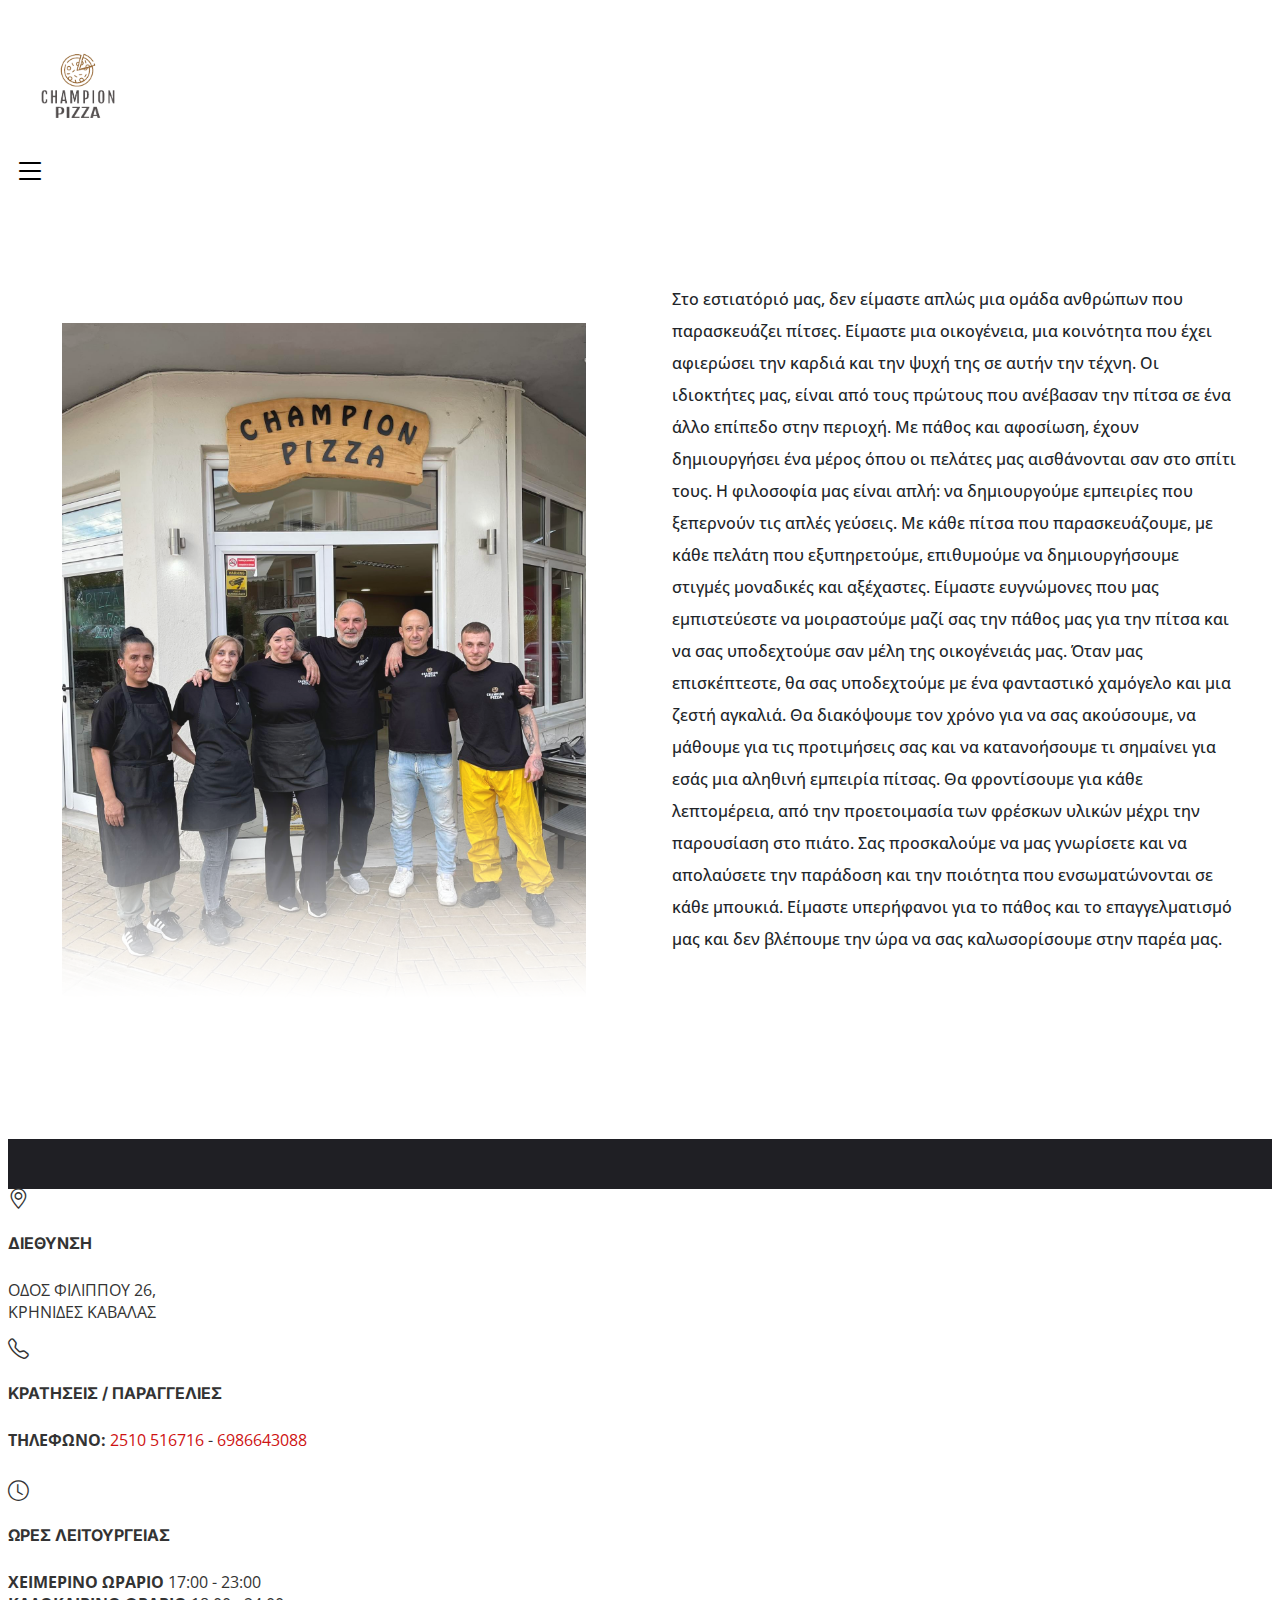
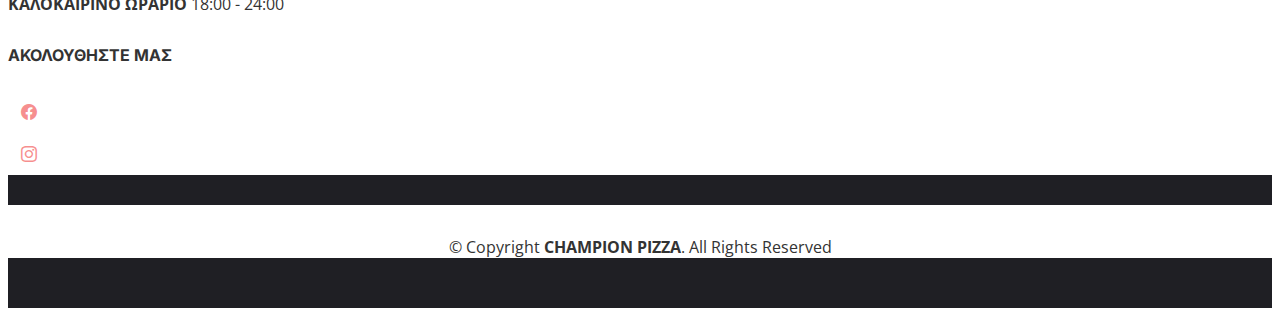
<file: about.html>
<!DOCTYPE html>
<html lang="en">

<head>
  <meta charset="utf-8">
  <meta content="width=device-width, initial-scale=1.0" name="viewport">

  <title>Champion Pizza - About</title>
  <meta content="" name="description">
  <meta content="" name="keywords">

  <!-- Favicons -->
  <link href="favicon.ico" rel="icon">
  <link href="apple-touch-icon.png" rel="apple-touch-icon">

  <!-- Google Fonts -->
   <link rel="preconnect" href="https://fonts.googleapis.com">
  <link rel="preconnect" href="https://fonts.gstatic.com" crossorigin>
  <link href="https://fonts.googleapis.com/css2?family=Open+Sans:ital,wght@0,300;0,400;0,500;0,600;0,700;1,300;1,400;1,600;1,700&family=Amatic+SC:ital,wght@0,300;0,400;0,500;0,600;0,700;1,300;1,400;1,500;1,600;1,700&family=Inter:ital,wght@0,300;0,400;0,500;0,600;0,700;1,300;1,400;1,500;1,600;1,700&display=swap" rel="stylesheet"> 
 
  <!-- Bootstrap CSS Files -->

  <link href="./assets/vendor/bootstrap-icons/bootstrap-icons.css" rel="stylesheet">
  <link href="./assets/vendor/aos/aos.css" rel="stylesheet">
  <link href="./assets/vendor/glightbox/css/glightbox.min.css" rel="stylesheet">
  <link href="./assets/vendor/swiper/swiper-bundle.min.css" rel="stylesheet">
  <link href="https://cdn.jsdelivr.net/npm/bootstrap@5.3.0-alpha3/dist/css/bootstrap.min.css" rel="stylesheet" integrity="sha384-KK94CHFLLe+nY2dmCWGMq91rCGa5gtU4mk92HdvYe+M/SXH301p5ILy+dN9+nJOZ" crossorigin="anonymous">

  <!--  Main CSS File -->
  <link href="./assets/css/main.css" rel="stylesheet">

</head>

<body>

  <!-- ======= Header ======= -->
  <header id="header" class="header fixed-top d-flex align-items-center justify-content-center">
    <div class="container d-flex align-items-center justify-content-between" id="nav-container">


<a href="./index.html" class="logo d-flex align-items-center me-auto me-lg-0">
        
  <img class="logo" src="./assets/img/championLOGO-removebg-preview.png" alt="">
</a>
     

      <nav id="navbar" class="navbar me-5">
        <ul>
          <li><a href="/index.html">ΑΡΧΙΚΗ</a></li>
          <li><a href="/menu.html">ΜΕΝΟΥ</a></li>
          <li><a href="/about.html">ΠΟΙΟΙ ΕΙΜΑΣΤΕ</a></li>
          <li><a href="/contact.html">ΕΠΙΚΟΙΝΩΝΙΑ</a></li>
        </ul>

     
       
      </nav>
      <div class="mobile-menu d-flex align-items-center" id="mobileNav" >
        
        <ul >
          <li><a href="/index.html" class="nav-link">ΑΡΧΙΚΗ</a></li>
          <li><a href="/menu.html" class="nav-link">ΜΕΝΟΥ</a></li>
          <li><a href="/about.html" class="nav-link">ΠΟΙΟΙ ΕΙΜΑΣΤΕ</a></li>
          <li><a href="/contact.html" class="nav-link">ΕΠΙΚΟΙΝΩΝΙΑ</a></li>
        </ul>
      </div>
      <button class="btn-mobile"><i class="bi bi-list"></i></button>
      

    </div>
  </header>
 <body>
  <main>
<div class="about-page-container">
  <div class="about-container">
    <div class="about-picture">   
           
      <img src="/assets/img/team.jpg" alt="team picture about the restaurant">
     
    </div>
  </div>
     
      <div class="about-content">
        <div class="about-logo">
          <img  src="./assets/img/championLOGO-removebg-preview.png" alt="">
        </div>
        
      <p>
        Στο εστιατόριό μας, δεν είμαστε απλώς μια ομάδα ανθρώπων που παρασκευάζει πίτσες. Είμαστε μια οικογένεια, μια κοινότητα που έχει αφιερώσει την καρδιά και την ψυχή της σε αυτήν την τέχνη. Οι ιδιοκτήτες μας, είναι από τους πρώτους που ανέβασαν την πίτσα σε ένα άλλο επίπεδο στην περιοχή. Με πάθος και αφοσίωση, έχουν δημιουργήσει ένα μέρος όπου οι πελάτες μας αισθάνονται σαν στο σπίτι τους.
  
        Η φιλοσοφία μας είναι απλή: να δημιουργούμε εμπειρίες που ξεπερνούν τις απλές γεύσεις. Με κάθε πίτσα που παρασκευάζουμε, με κάθε πελάτη που εξυπηρετούμε, επιθυμούμε να δημιουργήσουμε στιγμές μοναδικές και αξέχαστες. Είμαστε ευγνώμονες που μας εμπιστεύεστε να μοιραστούμε μαζί σας την πάθος μας για την πίτσα και να σας υποδεχτούμε σαν μέλη της οικογένειάς μας.
        
        Όταν μας επισκέπτεστε, θα σας υποδεχτούμε με ένα φανταστικό χαμόγελο και μια ζεστή αγκαλιά. Θα διακόψουμε τον χρόνο για να σας ακούσουμε, να μάθουμε για τις προτιμήσεις σας και να κατανοήσουμε τι σημαίνει για εσάς μια αληθινή εμπειρία πίτσας. Θα φροντίσουμε για κάθε λεπτομέρεια, από την προετοιμασία των φρέσκων υλικών μέχρι την παρουσίαση στο πιάτο.
        
        Σας προσκαλούμε να μας γνωρίσετε και να απολαύσετε την παράδοση και την ποιότητα που ενσωματώνονται σε κάθε μπουκιά. Είμαστε υπερήφανοι για το πάθος και το επαγγελματισμό μας και δεν βλέπουμε την ώρα να σας καλωσορίσουμε στην παρέα μας.
      </p>
    </div>  
  </div>
   
    
  </main>



      <!-- ====================== FOOTER ====================== -->
    <footer id="footer" class="footer">
      <div class="container pt-5">
        <div class="row d-flex justify-content-center align-items-center">
          <div
            class="col-lg-3 col-md-12 col-sm-12 d-flex justify-content-center align-items-center"
          >
            <i class="bi bi-geo-alt icon"></i>
            <div>
              <h4>ΔΙΕΘΥΝΣΗ</h4>
              <p>
                ΟΔΟΣ ΦΙΛΙΠΠΟΥ 26, <br />
                ΚΡΗΝΙΔΕΣ ΚΑΒΑΛΑΣ<br />
              </p>
            </div>
          </div>

          <div
            class="col-lg-3 col-md-12 col-sm-12 footer-links d-flex justify-content-center align-items-center pt-3"
          >
            <i class="bi bi-telephone icon"></i>
            <div>
              <h4>ΚΡΑΤΗΣΕΙΣ / ΠΑΡΑΓΓΕΛΙΕΣ</h4>
              <p>
                <strong>ΤΗΛΕΦΩΝΟ:</strong>
                <a href="tel:+302510 516716">2510 516716</a> -
                <a href="tel:+306986643088">6986643088</a><br />
                
              </p>
            </div>
          </div>

          <div
            class="col-lg-3 col-md-12 col-sm-12 footer-links d-flex justify-content-center align-items-center pt-3"
          >
            <i class="bi bi-clock icon"></i>
            <div>
              <h4>ΩΡΕΣ ΛΕΙΤΟΥΡΓΕΙΑΣ</h4>
              <p>
                <strong>ΧΕΙΜΕΡΙΝΟ ΩΡΑΡΙΟ</strong> 17:00 - 23:00<br />
                <strong>ΚΑΛΟΚΑΙΡΙΝΟ ΩΡΑΡΙΟ</strong> 18:00 - 24:00<br />
              </p>
            </div>
          </div>

          <div
            class="col-lg-3 col-md-12 col-sm-12 footer-links justify-content-center text-center pt-3"
          >
            <h4>ΑΚΟΛΟΥΘΗΣΤΕ ΜΑΣ</h4>
            <div class="social-links d-flex justify-content-center ">
              <a href="#" class="facebook"><i class="bi bi-facebook"></i></a>
              <a href="#" class="instagram"><i class="bi bi-instagram"></i></a>
            </div>
          </div>
        </div>
      </div>

      <div class="container">
        <div class="copyright">
          &copy; Copyright <strong>CHAMPION PIZZA</strong>. All Rights Reserved
        </div>
      </div>
    </footer>
    <!-- End Footer -->
    <!-- End Footer -->

    <a
      href="#"
      class="scroll-top d-flex align-items-center justify-content-center"
      ><i class="bi bi-arrow-up-short"></i
    ></a>

    <div id="preloader"></div>

    <!-- Vendor JS Files -->
    <script src="./assets/vendor/bootstrap/js/bootstrap.bundle.min.js"></script>
    <script src="./assets/vendor/aos/aos.js"></script>
    <script src="./assets/vendor/glightbox/js/glightbox.min.js"></script>
    <script src="./assets/vendor/swiper/swiper-bundle.min.js"></script>

    <!-- Script JS File -->
    <script src="./main.js"></script>
  </body>
</html>
</file>
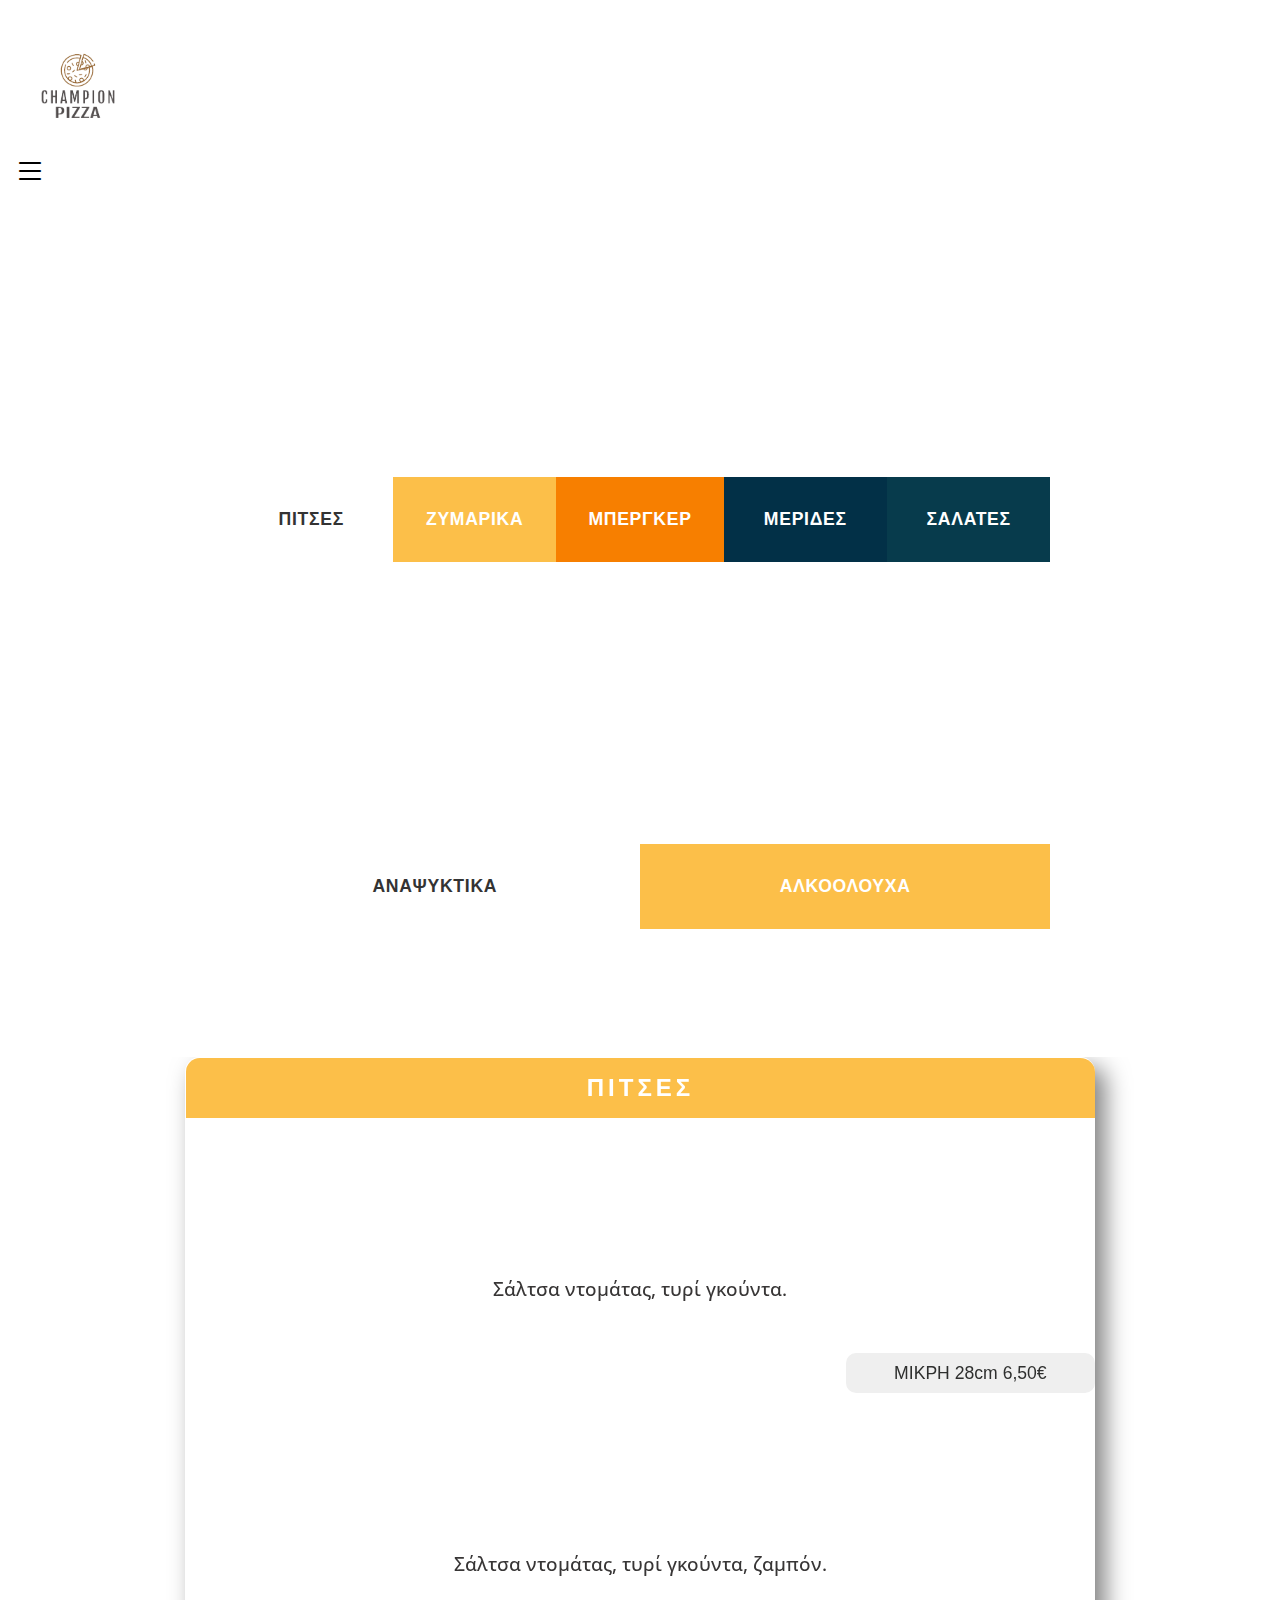
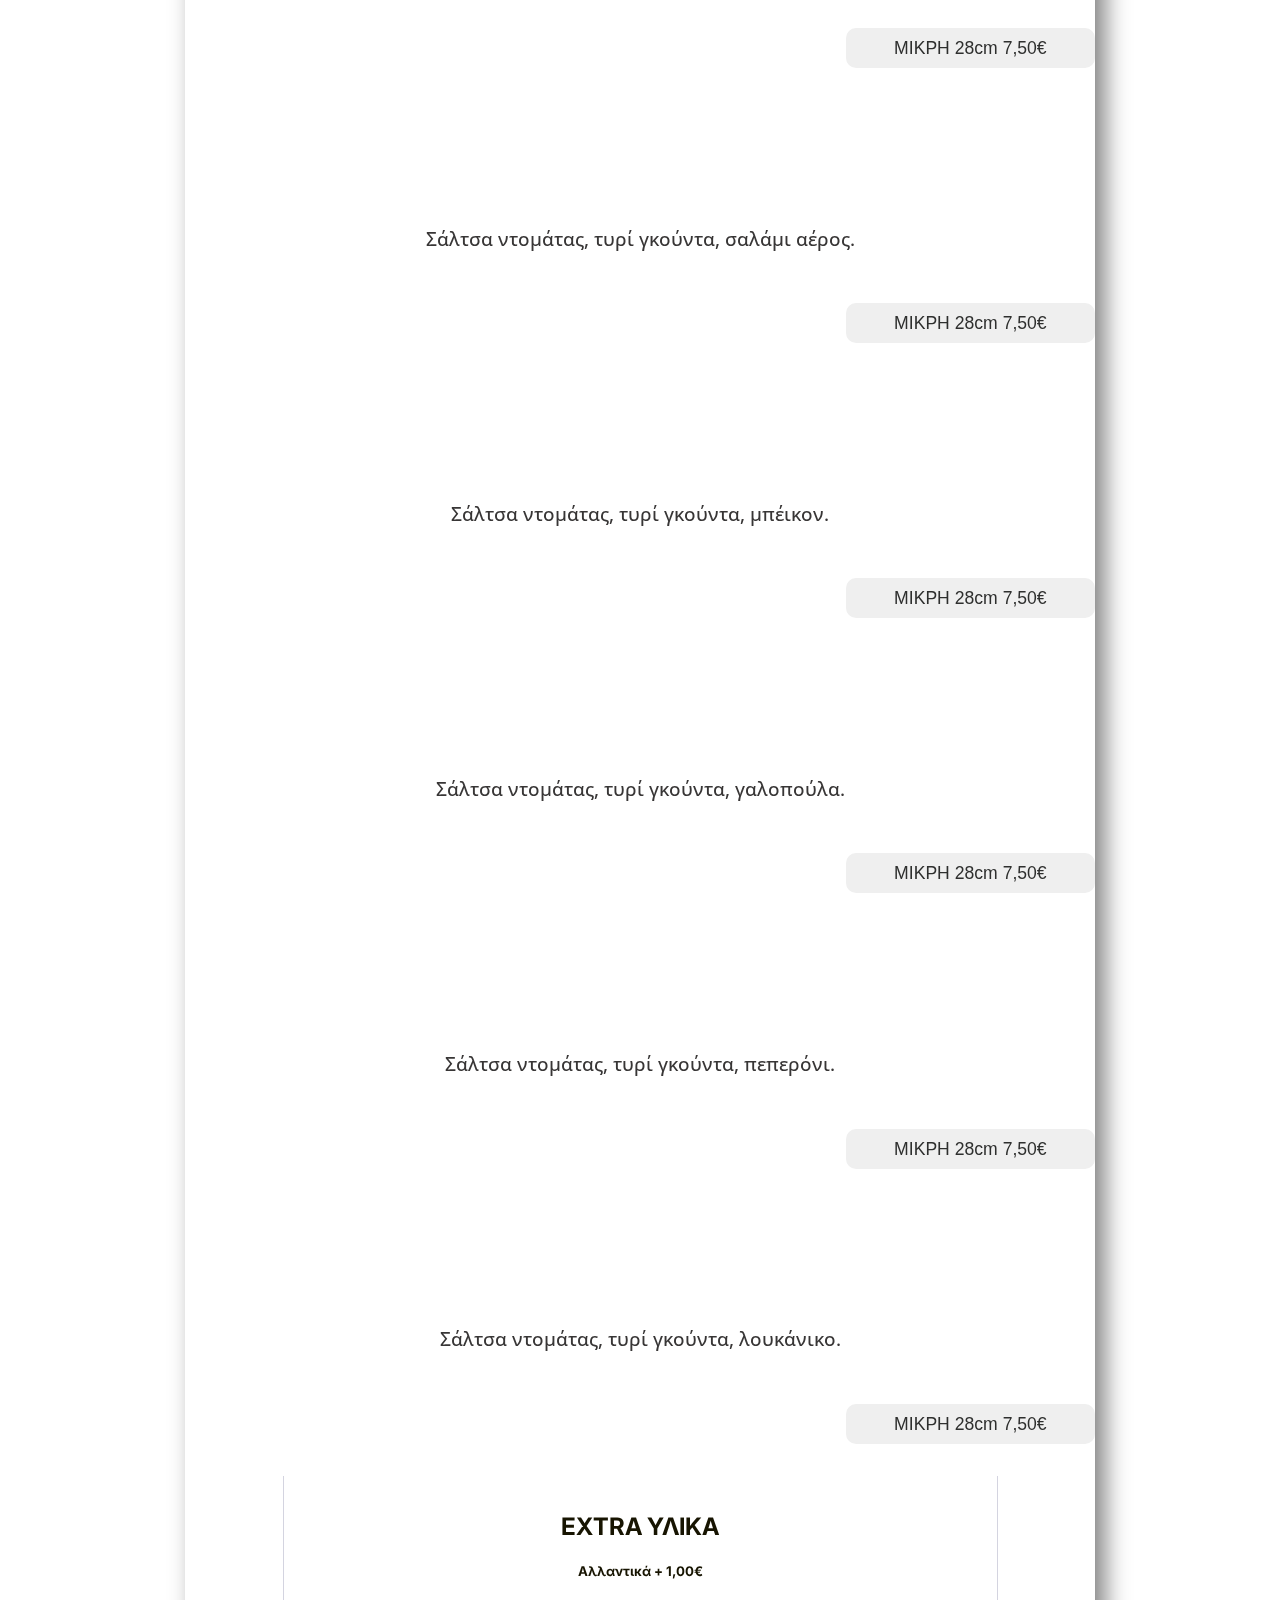
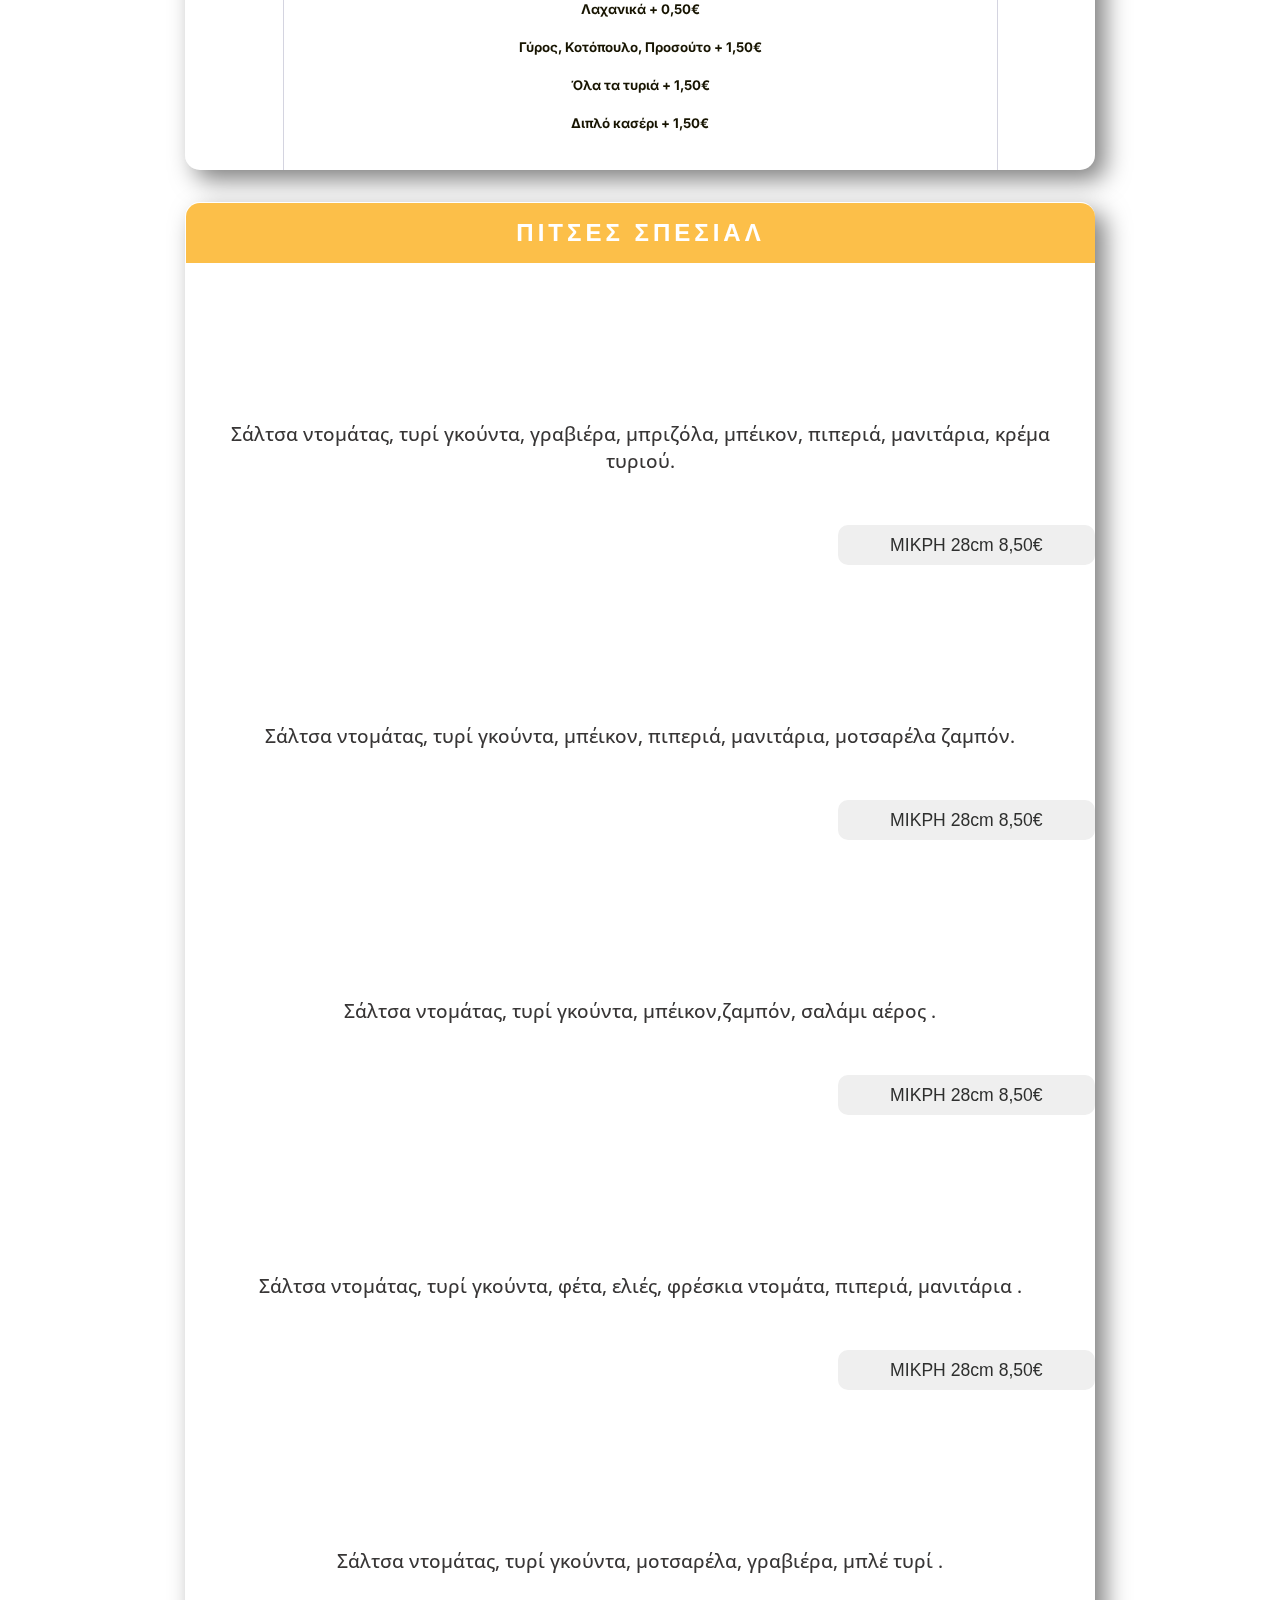
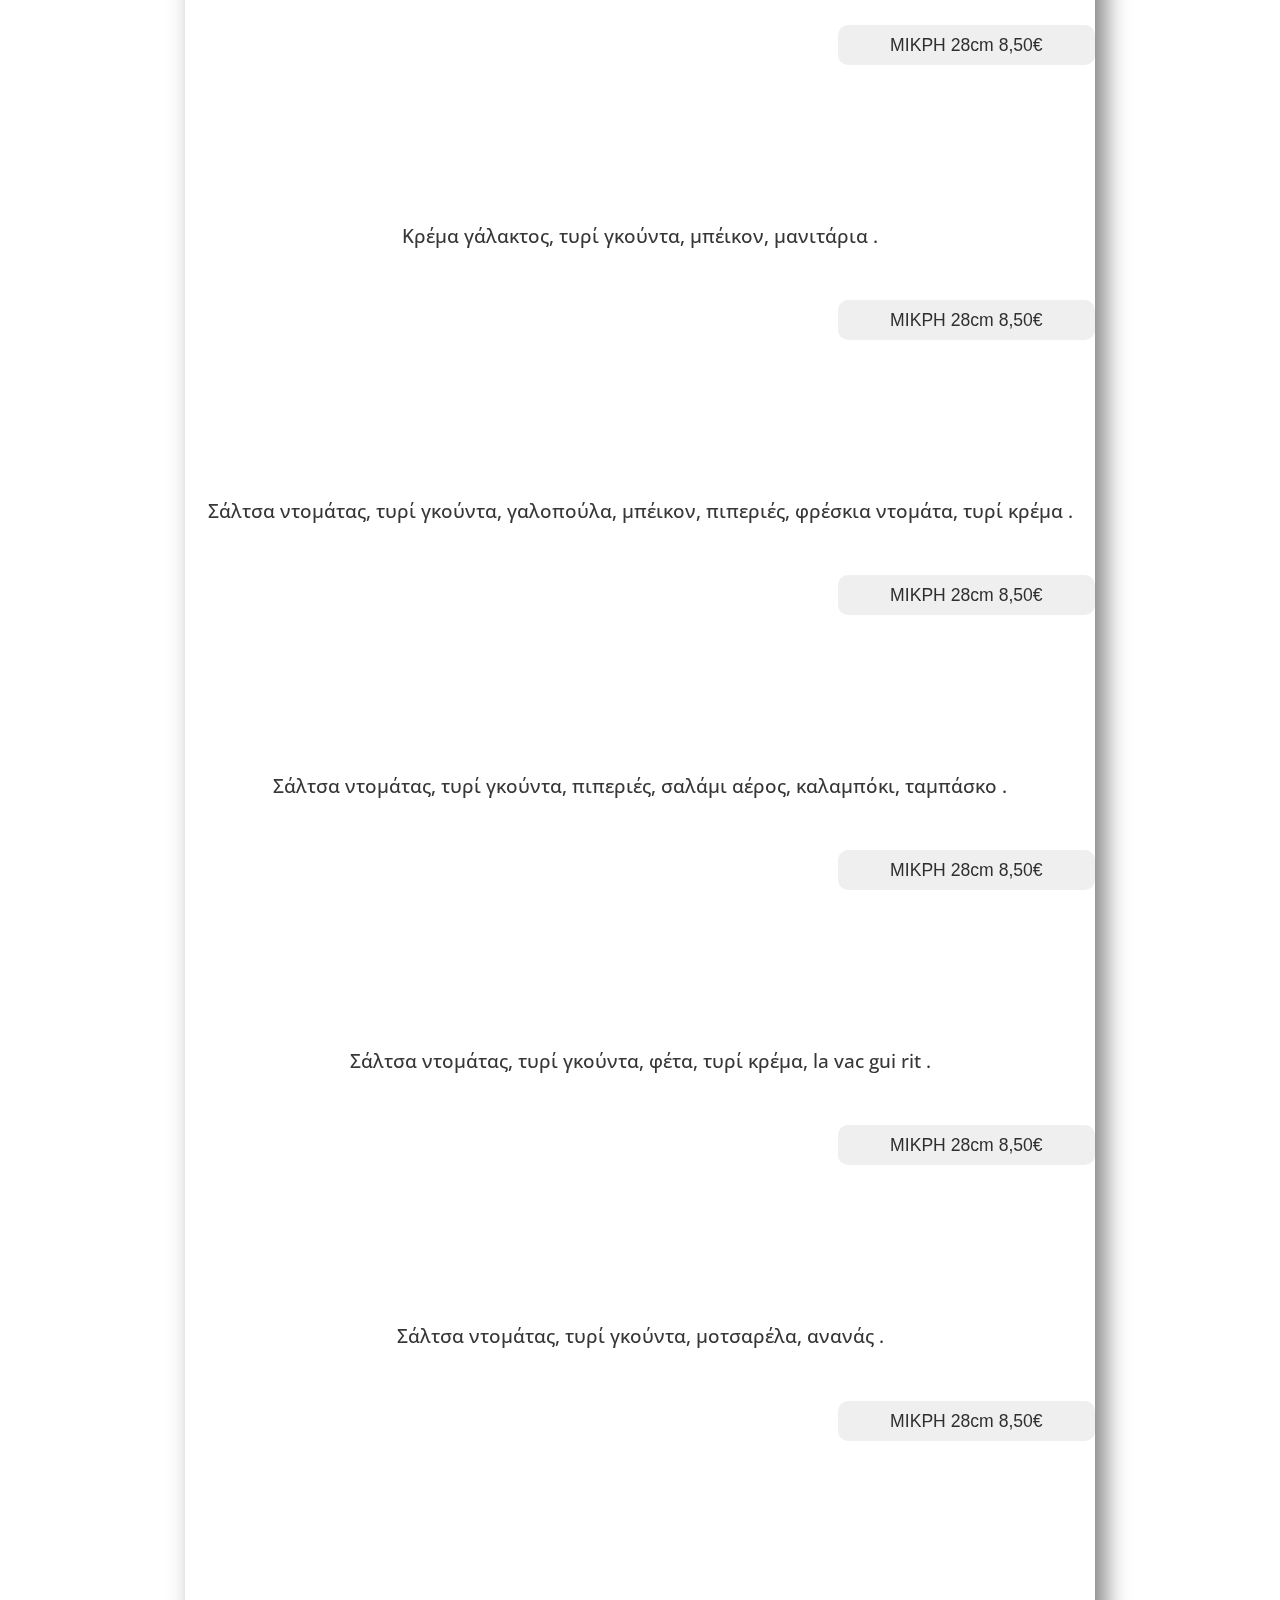
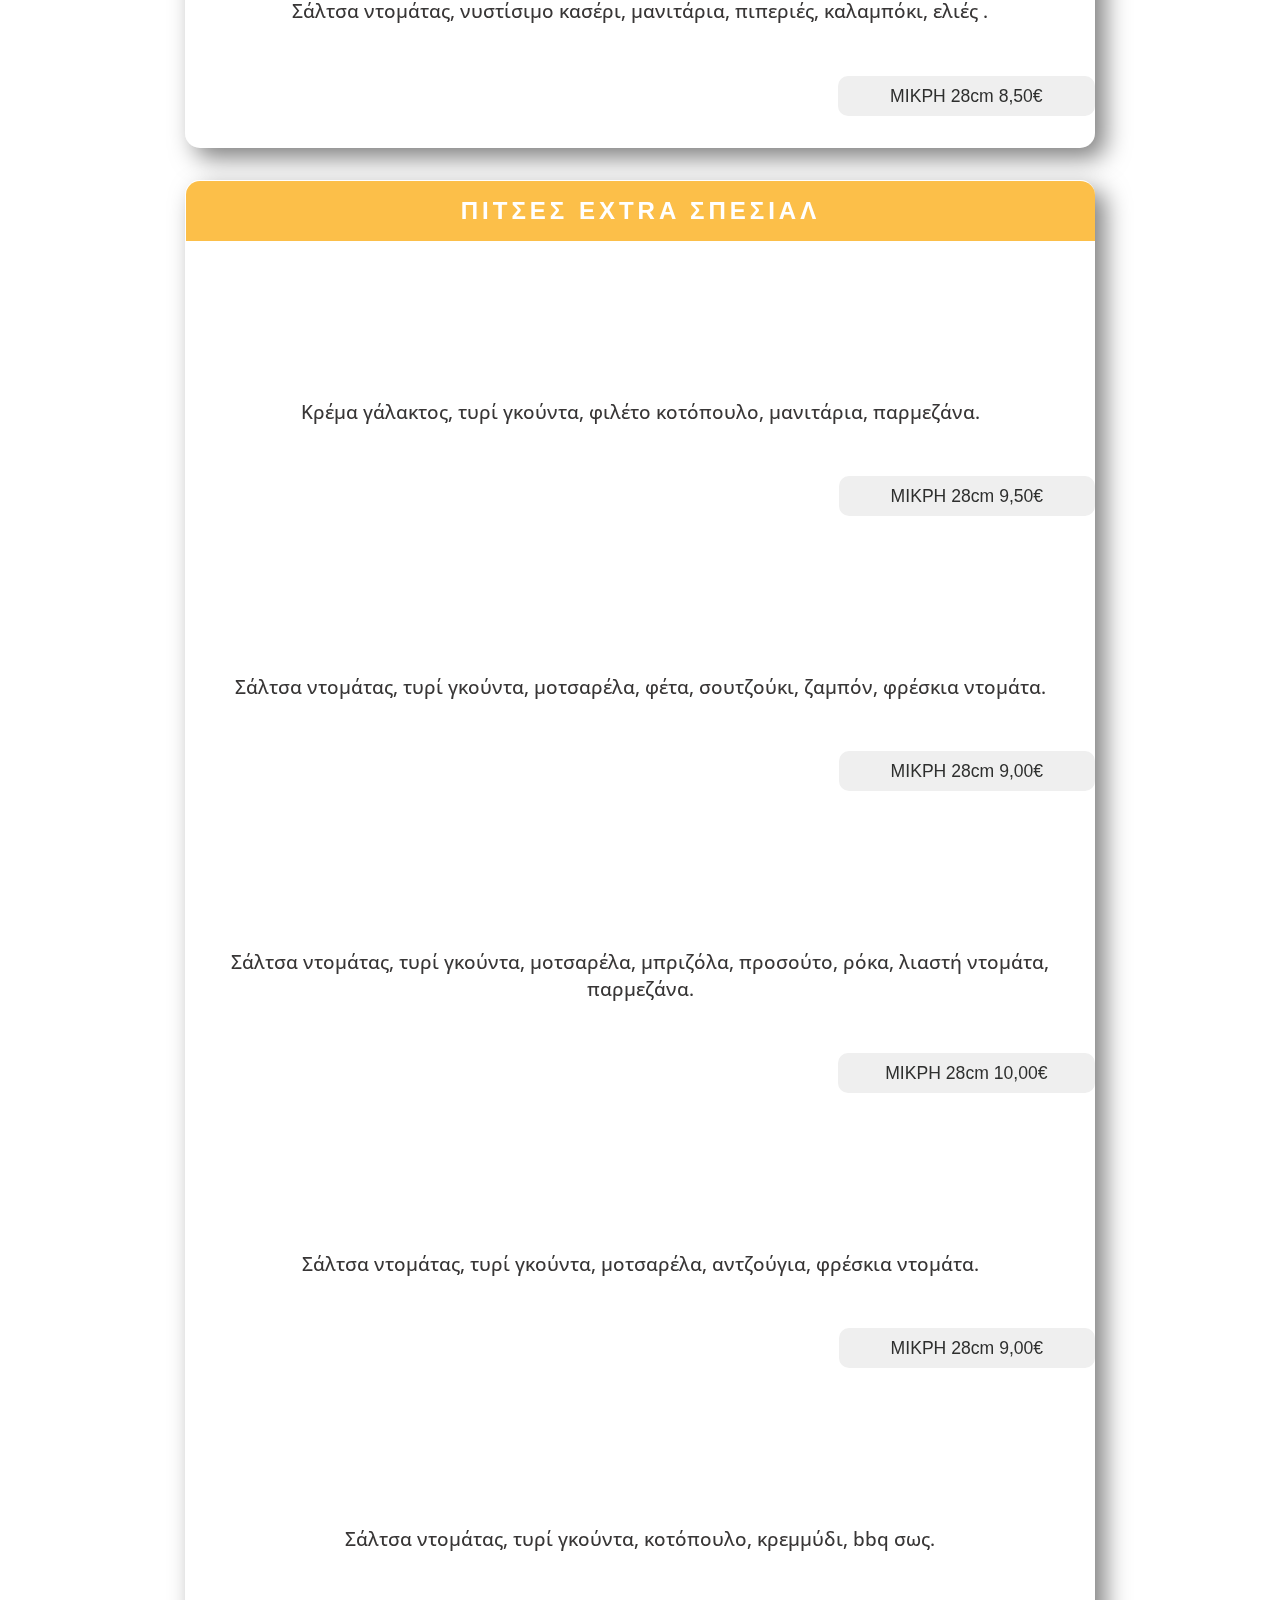
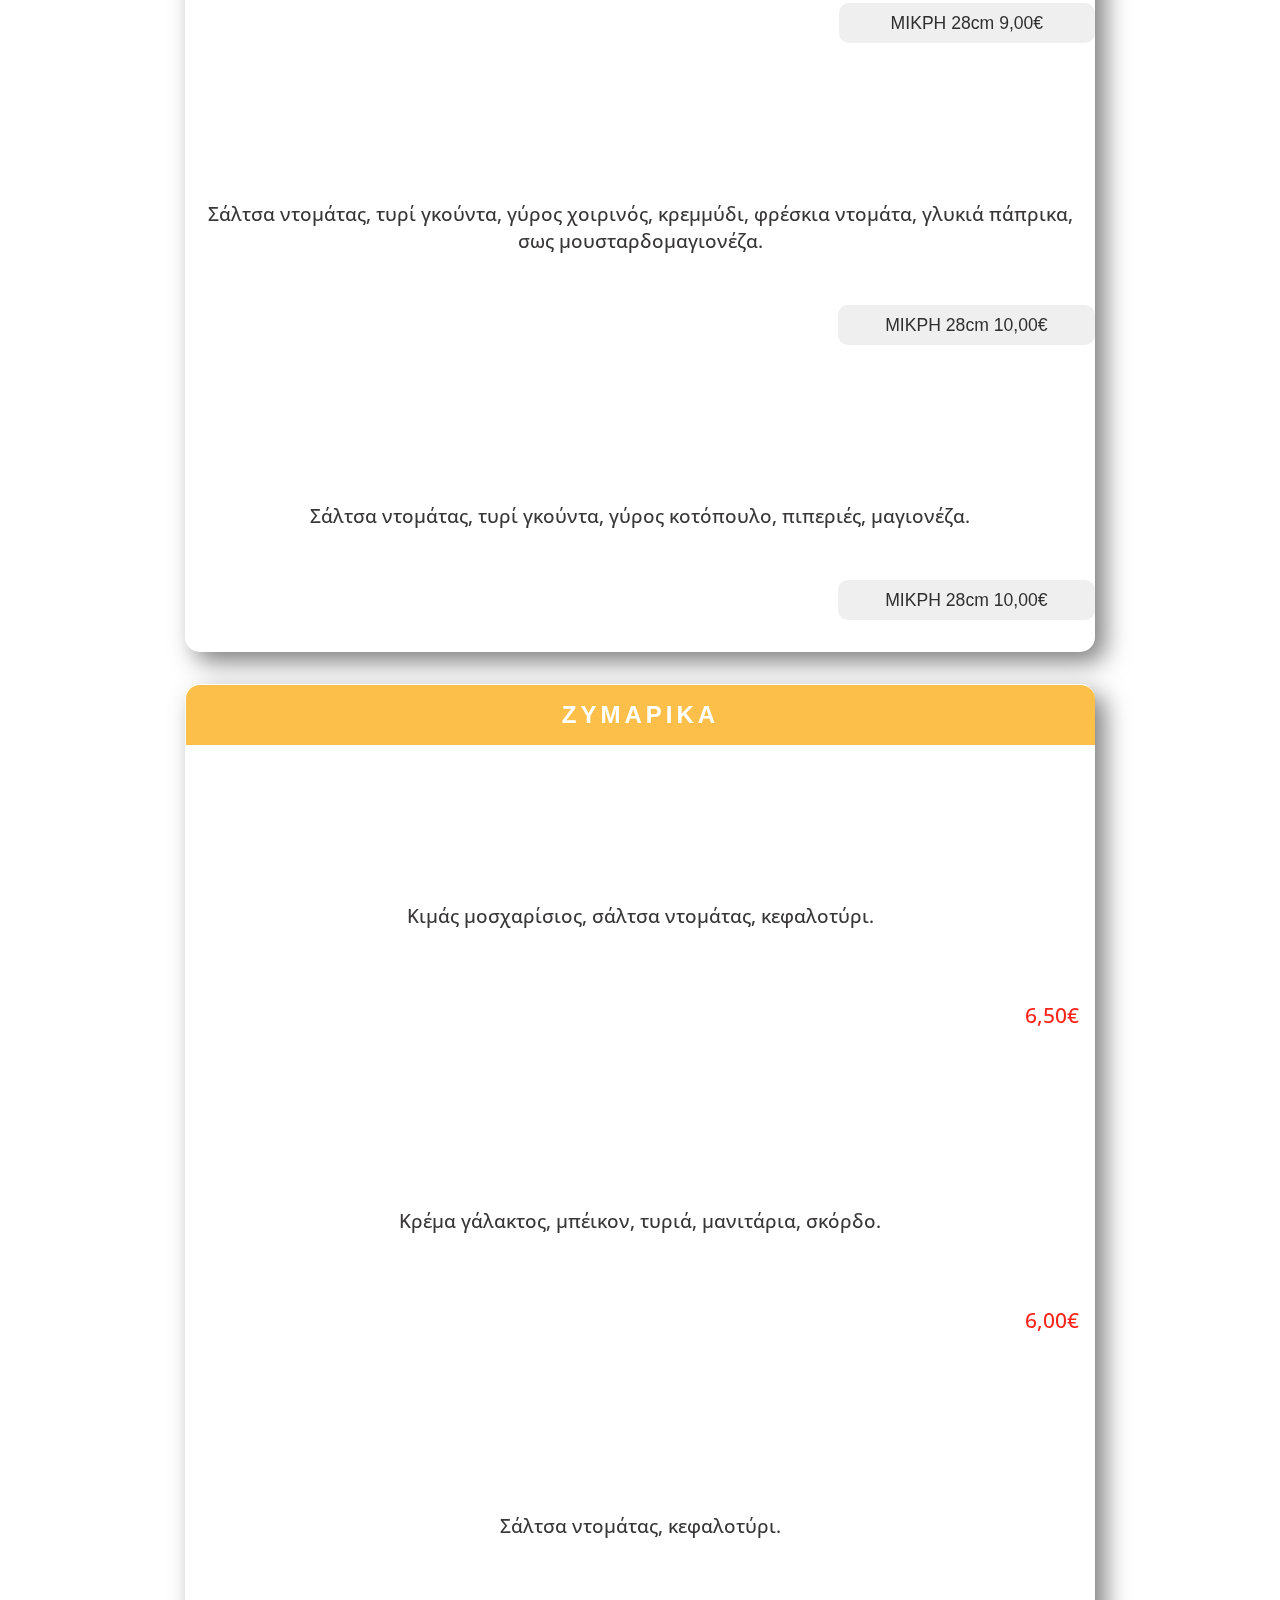
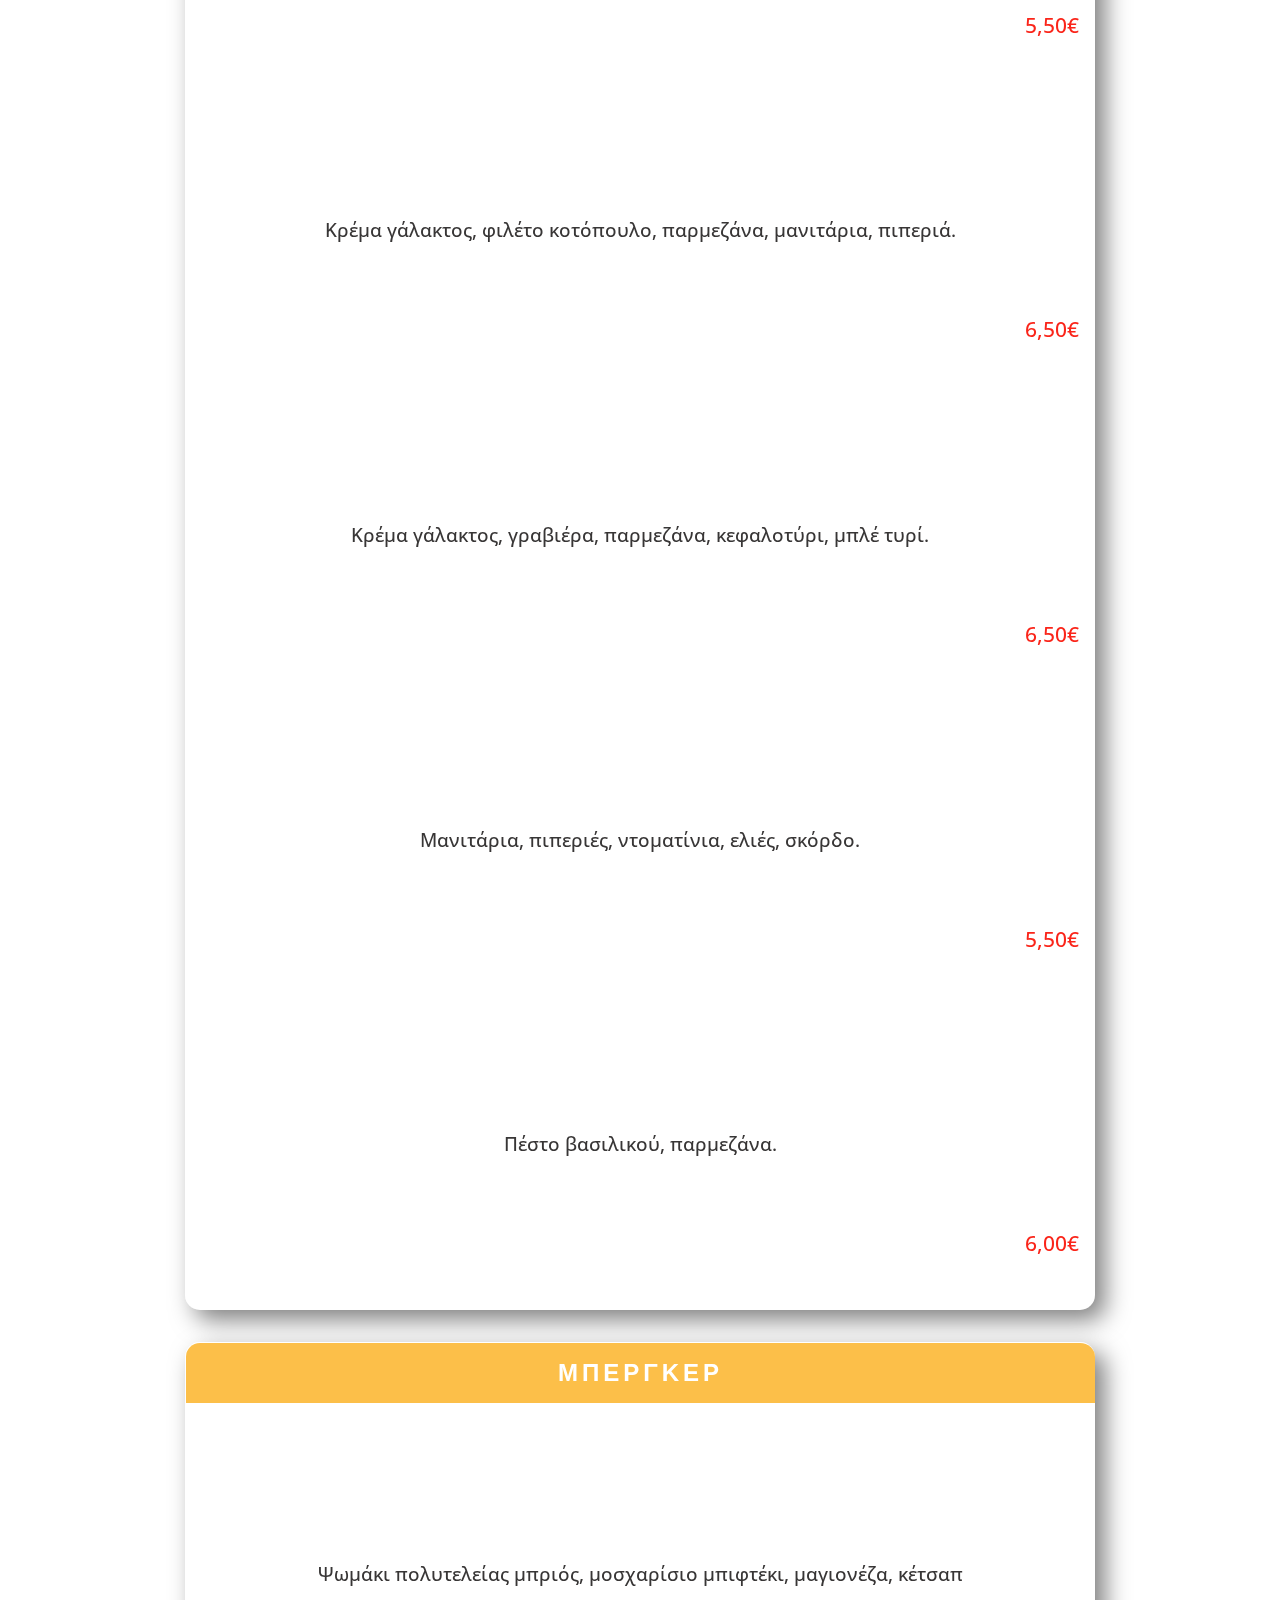
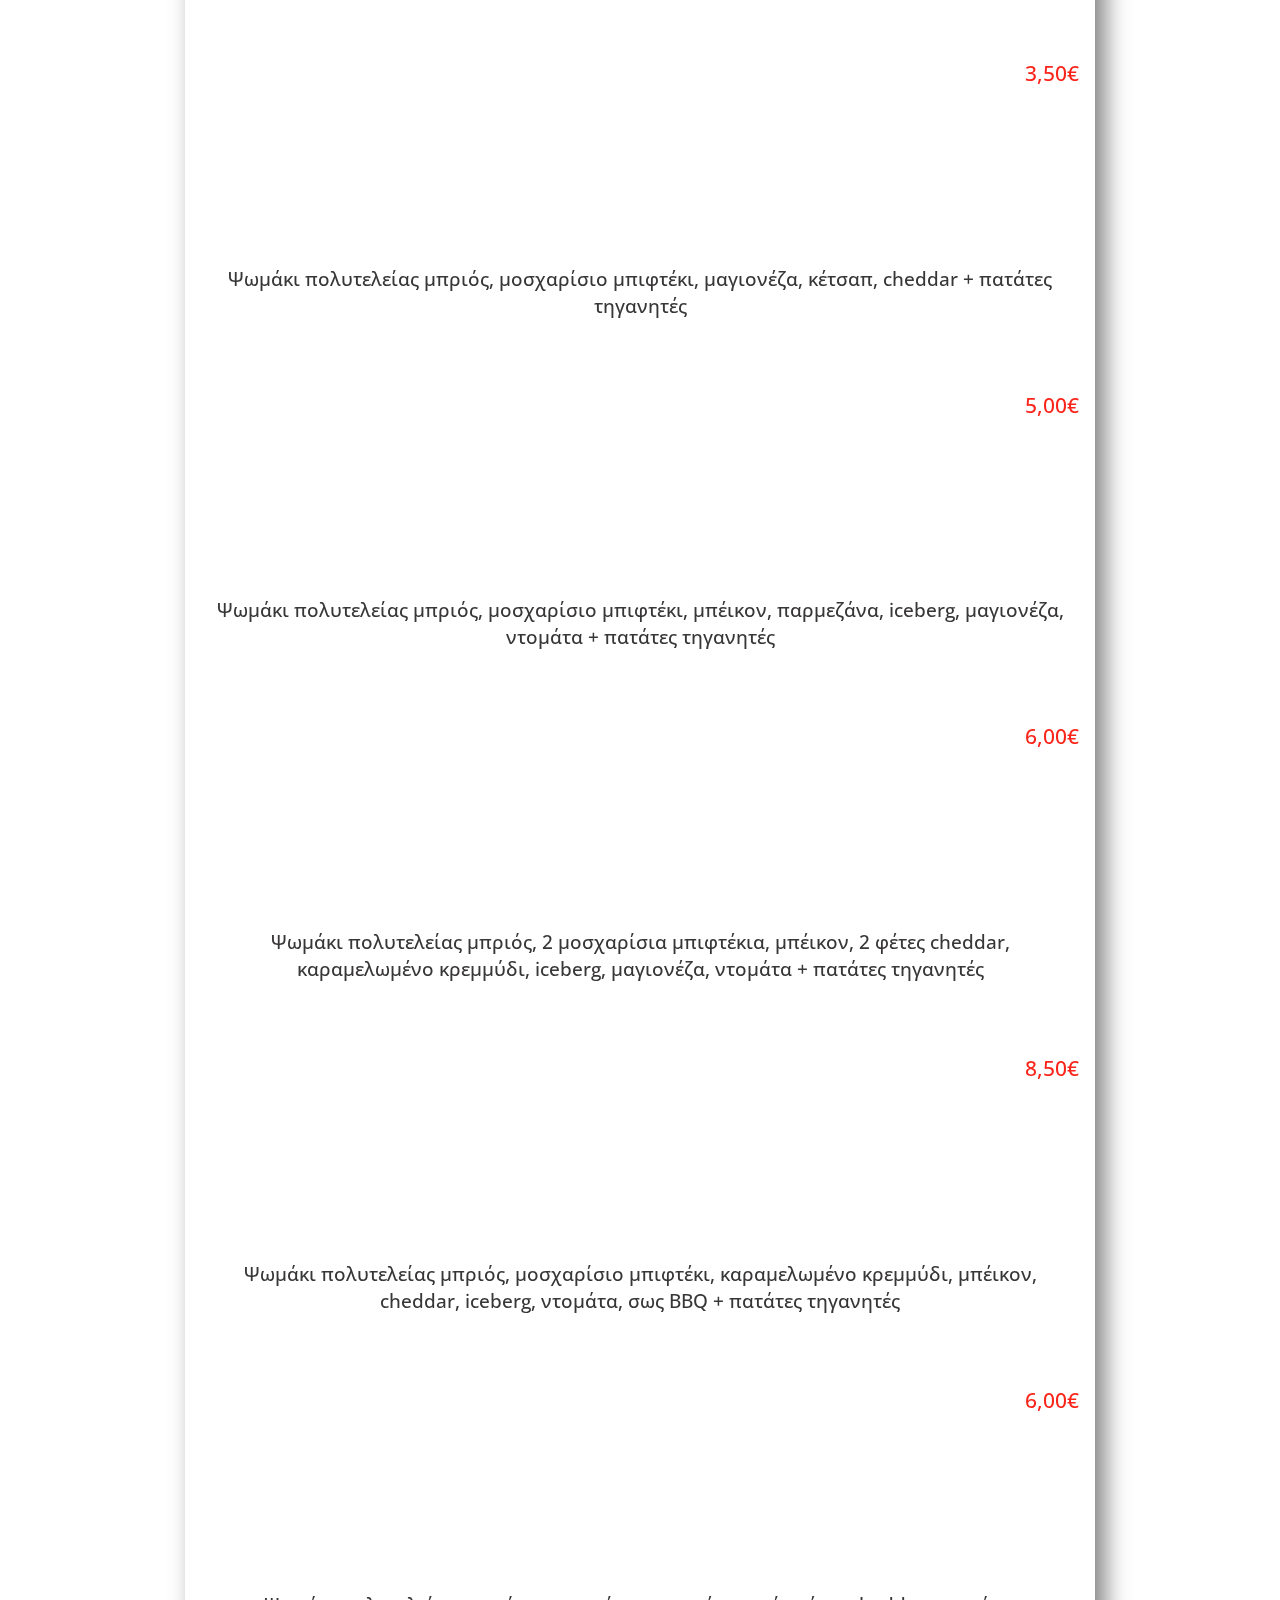
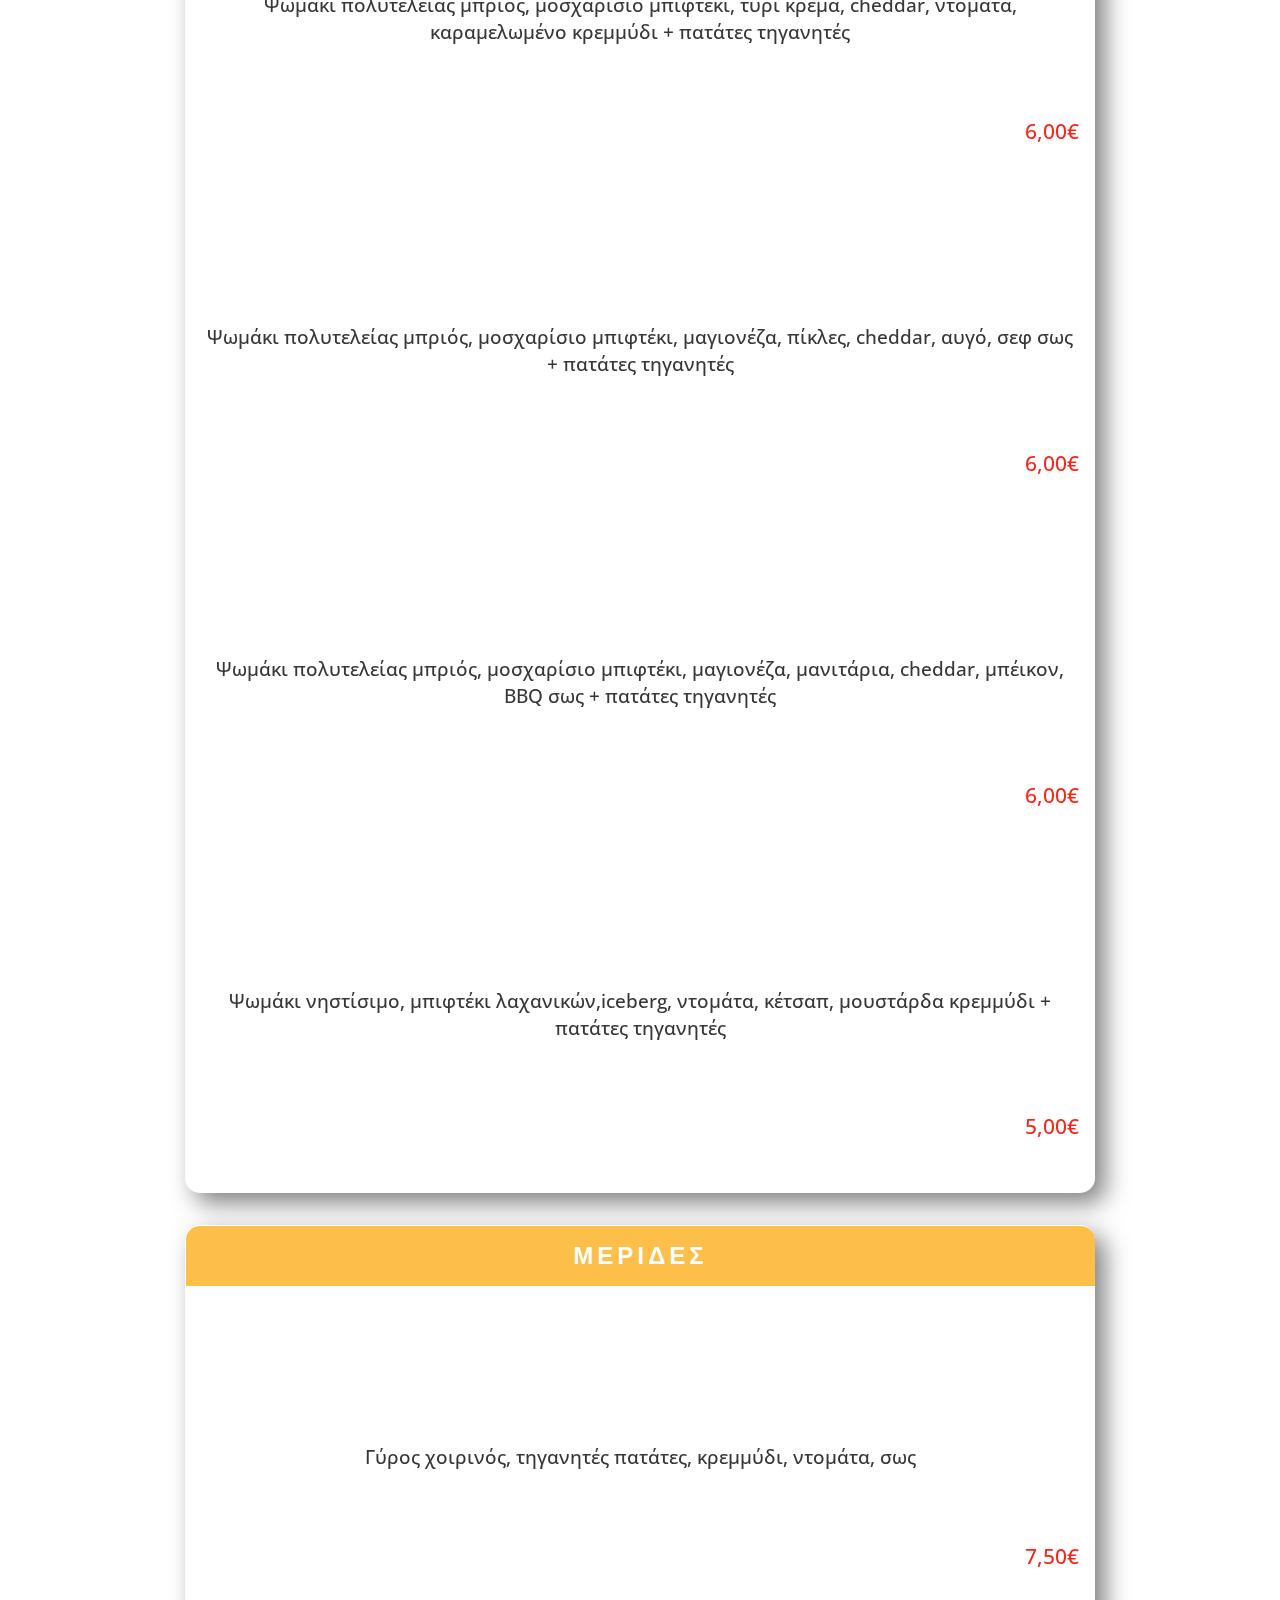
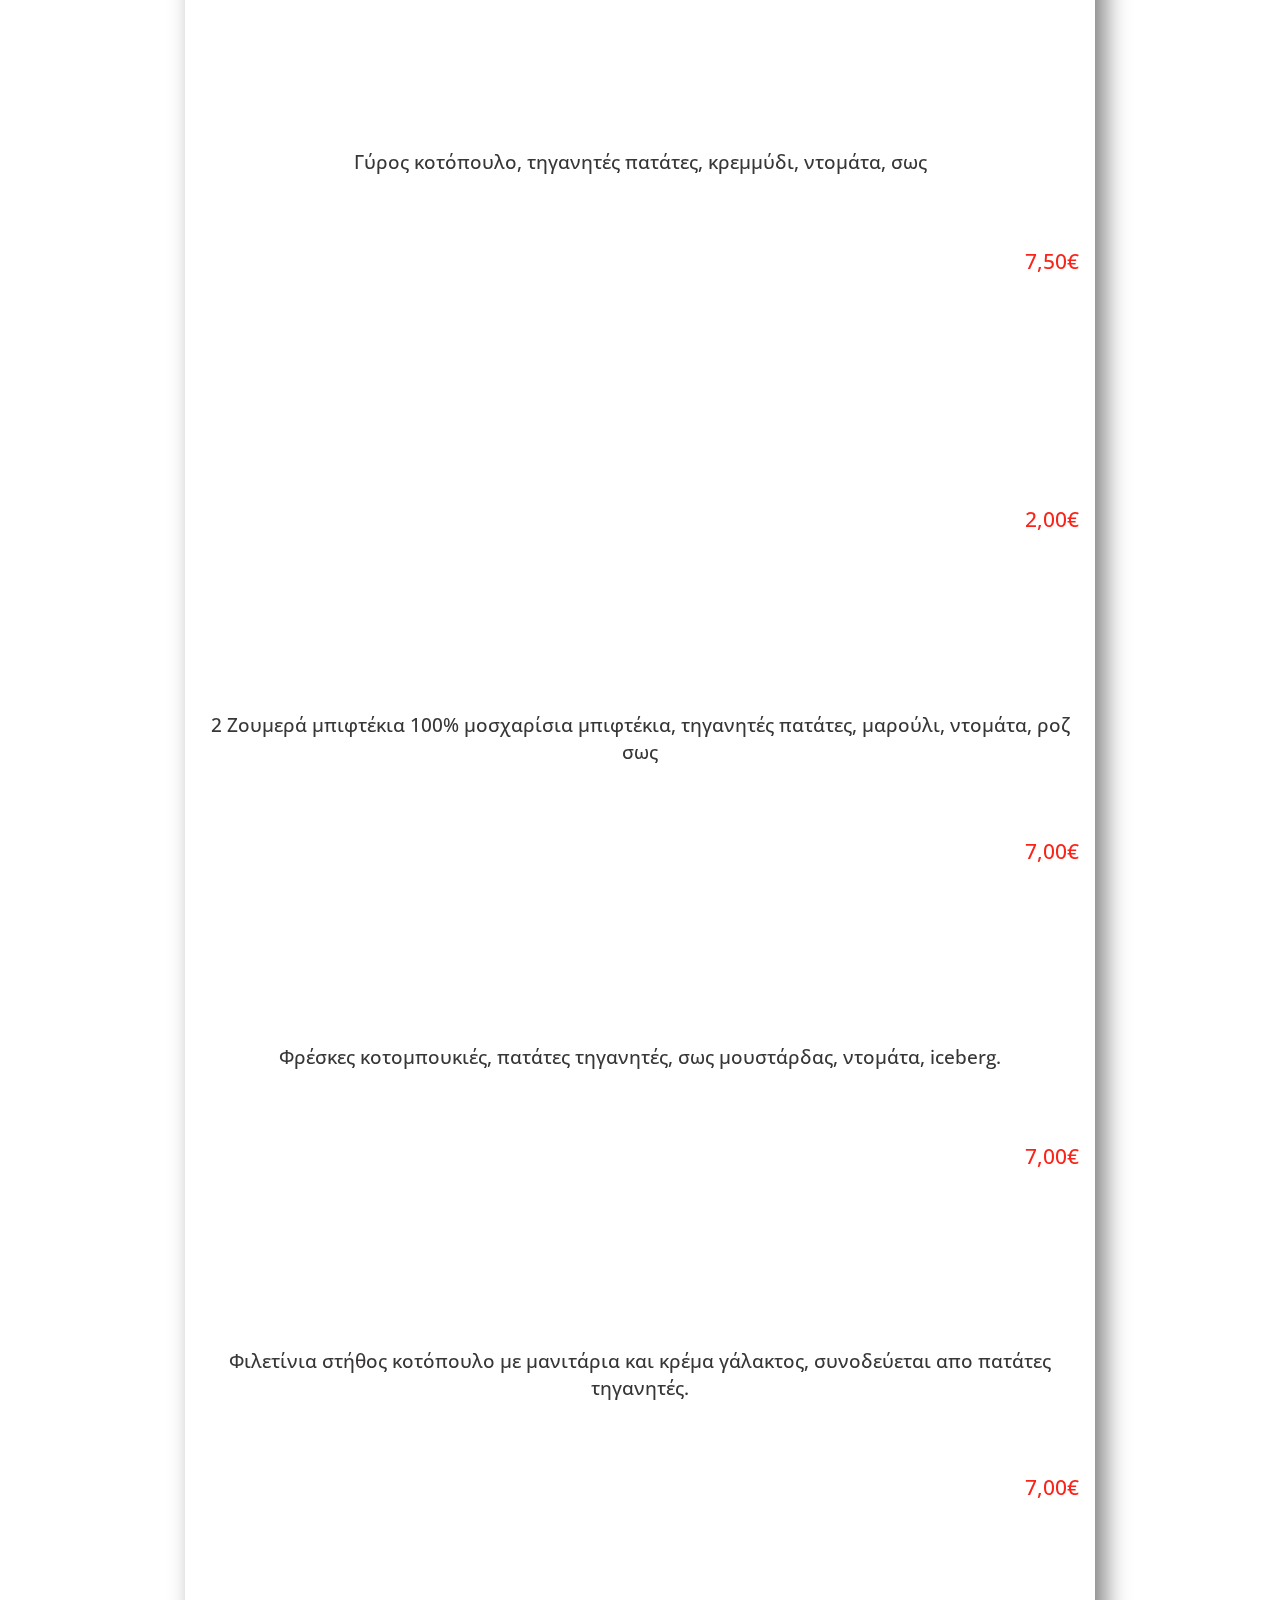
<file: menu.html>
<!DOCTYPE html>
<html lang="en">

<head>
  <meta charset="utf-8">
  <meta content="width=device-width, initial-scale=1.0" name="viewport">

  <title>Champion Pizza - Menu</title>
  <meta content="" name="description">
  <meta content="" name="keywords">

  <!-- Favicons -->
  <link href="favicon.ico" rel="icon">
  <link href="apple-touch-icon.png" rel="apple-touch-icon">

  <!-- Google Fonts -->
   <link rel="preconnect" href="https://fonts.googleapis.com">
  <link rel="preconnect" href="https://fonts.gstatic.com" crossorigin>
  <link href="https://fonts.googleapis.com/css2?family=Open+Sans:ital,wght@0,300;0,400;0,500;0,600;0,700;1,300;1,400;1,600;1,700&family=Amatic+SC:ital,wght@0,300;0,400;0,500;0,600;0,700;1,300;1,400;1,500;1,600;1,700&family=Inter:ital,wght@0,300;0,400;0,500;0,600;0,700;1,300;1,400;1,500;1,600;1,700&display=swap" rel="stylesheet"> 
 
  <!-- Bootstrap CSS Files -->

  <link href="./assets/vendor/bootstrap-icons/bootstrap-icons.css" rel="stylesheet">
  <link href="./assets/vendor/aos/aos.css" rel="stylesheet">
  <link href="./assets/vendor/glightbox/css/glightbox.min.css" rel="stylesheet">
  <link href="./assets/vendor/swiper/swiper-bundle.min.css" rel="stylesheet">
  <link href="https://cdn.jsdelivr.net/npm/bootstrap@5.3.0-alpha3/dist/css/bootstrap.min.css" rel="stylesheet" integrity="sha384-KK94CHFLLe+nY2dmCWGMq91rCGa5gtU4mk92HdvYe+M/SXH301p5ILy+dN9+nJOZ" crossorigin="anonymous">

  <!--  Main CSS File -->
  <link href="./assets/css/main.css" rel="stylesheet">

</head>

<body>

  <!-- ======= Header ======= -->
  <header id="header" class="header fixed-top d-flex align-items-center justify-content-center">
    <div class="container d-flex align-items-center justify-content-between" id="nav-container">


<a href="./index.html" class="logo d-flex align-items-center me-auto me-lg-0">
        
  <img class="logo" src="./assets/img/championLOGO-removebg-preview.png" alt="">
</a>
     

      <nav id="navbar" class="navbar me-5">
        <ul>
          <li><a href="/index.html">ΑΡΧΙΚΗ</a></li>
          <li><a href="/menu.html">ΜΕΝΟΥ</a></li>
          <li><a href="/about.html">ΠΟΙΟΙ ΕΙΜΑΣΤΕ</a></li>
          <li><a href="/contact.html">ΕΠΙΚΟΙΝΩΝΙΑ</a></li>
        </ul>

     
       
      </nav>
      <div class="mobile-menu d-flex align-items-center" id="mobileNav" >
        
        <ul >
          <li><a href="/index.html" class="nav-link">ΑΡΧΙΚΗ</a></li>
          <li><a href="/menu.html" class="nav-link">ΜΕΝΟΥ</a></li>
          <li><a href="/about.html" class="nav-link">ΠΟΙΟΙ ΕΙΜΑΣΤΕ</a></li>
          <li><a href="/contact.html" class="nav-link">ΕΠΙΚΟΙΝΩΝΙΑ</a></li>
        </ul>
      </div>
      <button class="btn-mobile"><i class="bi bi-list"></i></button>
      

    </div>
  </header>
    <!-- ====================== END OF HEADER ====================== -->
 <body>

    <!--  MENU SECTION -->
    <main>
        <section class="champion-menu">
            <div class="menu-cards" >        
              <div class="food-menu">
                  <h1> FOOD MENU</h1>
                  <ul class="food-menu-links">
                      <li class="menu-links pizza-link"><a href="#pizza">ΠΙΤΣΕΣ</a></li>
                      <li class="menu-links pasta-link"><a href="#pasta">ΖΥΜΑΡΙΚΑ</a></li>
                      <li class="menu-links burger-link"><a href="#burger">ΜΠΕΡΓΚΕΡ</a></li>
                      <li class="menu-links food-link"> <a href="#food">ΜΕΡΙΔΕΣ</a></li>
                      <li class="menu-links salads-link"><a href="#salads">ΣΑΛΑΤΕΣ</a></li>                        
                  </ul>
              </div>            
              <div class="drinks-menu">
                  <h1> DRINKS MENU</h1>
                  <ul class="food-menu-links">
                  <li class="menu-links soft"><a href="#soft-drinks">ΑΝΑΨΥΚΤΙΚΑ</a></li>
                  <li class="menu-links alcohol"><a href="#alcool">ΑΛΚΟΟΛΟΥΧΑ</a></li>
                            
                  </ul>
              </div>
            </div>

           
<section class="card-menu">
                <!-------------- PIZZAA --------------- -->
  <div class="menu-container">
    <!--------------------- PIZZA MENU -------------------->
    <div class="food-menu-items">
      <h1 id="pizza">ΠΙΤΣΕΣ</h1>                                  
              
                <div class="pizza-details">    
                  <div class="pizza-ingredients">
                    <h4>MARGARITA</h4>
                    <p>Σάλτσα ντομάτας, τυρί γκούντα.</p>
                  </div>                         
                  <div class="pizza-sizes">
                    <select name="sizes">
                      <option value="size">ΜΙΚΡΗ 28cm 6,50€</option>
                      <option value="size">ΟΙΚΟΓΕΝΕΙΑΚΗ 32cm 8,50€</option>
                      <option value="size">ΓΙΓΑΣ 38cm 10,50€</option>
                      <option value="size">ΣΟΥΠΕΡ ΓΙΓΑΣ 50cm 13,00€</option>
                    </select>                  
                  </div>                  
                </div>
                <!-- PIZZA 1 -->
                
                <div class="pizza-details">       
                  <div class="pizza-ingredients">
                    <h4>ΖΑΜΠΟΝ</h4>
                    <p>Σάλτσα ντομάτας, τυρί γκούντα, ζαμπόν.</p>
                  </div>                        
                  <div class="pizza-sizes">
                    <select name="sizes">
                      <option value="size">ΜΙΚΡΗ 28cm 7,50€</option>
                      <option value="size">ΟΙΚΟΓΕΝΕΙΑΚΗ 32cm 9,50€</option>
                      <option value="size">ΓΙΓΑΣ 38cm 11,50€</option>
                      <option value="size">ΣΟΥΠΕΡ ΓΙΓΑΣ 50cm 14,00€</option>
                    </select>                  
                  </div> 
                </div> 
                  <!--  PIZZA 2 -->                    
                <div class="pizza-details">       
                  <div class="pizza-ingredients">
                    <h4>ΣΑΛΑΜΙ ΑΕΡΟΣ</h4>
                    <p>Σάλτσα ντομάτας, τυρί γκούντα, σαλάμι αέρος.</p>
                  </div>                        
                  <div class="pizza-sizes">
                    <select name="sizes">
                      <option value="size">ΜΙΚΡΗ 28cm 7,50€</option>
                      <option value="size">ΟΙΚΟΓΕΝΕΙΑΚΗ 32cm 9,50€</option>
                      <option value="size">ΓΙΓΑΣ 38cm 11,50€</option>
                      <option value="size">ΣΟΥΠΕΡ ΓΙΓΑΣ 50cm 14,00€</option>
                    </select>                  
                  </div>  
                  </div>  
                  <!--  PIZZA 3 -->                    
                <div class="pizza-details">       
                  <div class="pizza-ingredients">
                    <h4>ΜΠΕΙΚΟΝ</h4>
                    <p>Σάλτσα ντομάτας, τυρί γκούντα, μπέικον.</p>
                  </div>                        
                                        
                  <div class="pizza-sizes">
                    <select name="sizes">
                      <option value="size">ΜΙΚΡΗ 28cm 7,50€</option>
                      <option value="size">ΟΙΚΟΓΕΝΕΙΑΚΗ 32cm 9,50€</option>
                      <option value="size">ΓΙΓΑΣ 38cm 11,50€</option>
                      <option value="size">ΣΟΥΠΕΡ ΓΙΓΑΣ 50cm 14,00€</option>
                    </select>                  
                  </div> 
                </div>   
                  <!--  PIZZA 4 -->                    
                <div class="pizza-details">       
                  <div class="pizza-ingredients">
                    <h4>ΓΑΛΟΠΟΥΛΑ</h4>
                    <p>Σάλτσα ντομάτας, τυρί γκούντα, γαλοπούλα.</p>
                  </div>                        
                  <div class="pizza-sizes">
                    <select name="sizes">
                      <option value="size">ΜΙΚΡΗ 28cm 7,50€</option>
                      <option value="size">ΟΙΚΟΓΕΝΕΙΑΚΗ 32cm 9,50€</option>
                      <option value="size">ΓΙΓΑΣ 38cm 11,50€</option>
                      <option value="size">ΣΟΥΠΕΡ ΓΙΓΑΣ 50cm 14,00€</option>
                    </select>                  
                  </div>  
                </div>  
                  <!--  PIZZA 5 -->                    
                <div class="pizza-details">       
                  <div class="pizza-ingredients">
                    <h4>ΠΕΠΕΡΟΝΙ</h4>
                    <p>Σάλτσα ντομάτας, τυρί γκούντα, πεπερόνι.</p>
                  </div>                        
                  <div class="pizza-sizes">
                    <select name="sizes">
                      <option value="size">ΜΙΚΡΗ 28cm 7,50€</option>
                      <option value="size">ΟΙΚΟΓΕΝΕΙΑΚΗ 32cm 9,50€</option>
                      <option value="size">ΓΙΓΑΣ 38cm 11,50€</option>
                      <option value="size">ΣΟΥΠΕΡ ΓΙΓΑΣ 50cm 14,00€</option>
                    </select>                  
                  </div>
                </div>    
                  <!--  PIZZA 6 -->                    
                <div class="pizza-details">       
                  <div class="pizza-ingredients">
                    <h4>ΛΟΥΚΑΝΙΚΟ</h4>
                    <p>Σάλτσα ντομάτας, τυρί γκούντα, λουκάνικο.</p>
                  </div>                        
                  <div class="pizza-sizes">
                    <select name="sizes">
                      <option value="size">ΜΙΚΡΗ 28cm 7,50€</option>
                      <option value="size">ΟΙΚΟΓΕΝΕΙΑΚΗ 32cm 9,50€</option>
                      <option value="size">ΓΙΓΑΣ 38cm 11,50€</option>
                      <option value="size">ΣΟΥΠΕΡ ΓΙΓΑΣ 50cm 14,00€</option>
                    </select>                  
                  </div>
                </div>    
                  <!--  PIZZA 7 -->  
                  
                  <div class="extra-items">
                    <h2>EXTRA ΥΛΙΚΑ</h2>
                    <h5>Αλλαντικά + 1,00€</h5>
                    <h5>Λαχανικά + 0,50€</h5>
                    <h5>Γύρος, Κοτόπουλο, Προσούτο + 1,50€</h5>
                    <h5>Όλα τα τυριά + 1,50€</h5>
                    <h5>Διπλό κασέρι + 1,50€</h5>
                  </div>
    </div>
    
    <!--------------- SPECIAL PIZZA  -----------------  -->                        
  
    <div class="food-menu-items">
      <h1>ΠΙΤΣΕΣ ΣΠΕΣΙΑΛ</h1>                        

            <div class="pizza-details">       
              <div class="pizza-ingredients">
                <h4>CHAMPION</h4>
                <p>Σάλτσα ντομάτας, τυρί γκούντα, γραβιέρα, μπριζόλα, μπέικον, πιπεριά, μανιτάρια, κρέμα τυριού.</p>
              </div>                        
              <div class="pizza-sizes">
                <select name="sizes">
                  <option value="size">ΜΙΚΡΗ 28cm 8,50€</option>
                  <option value="size">ΟΙΚΟΓΕΝΕΙΑΚΗ 32cm 10,50€</option>
                  <option value="size">ΓΙΓΑΣ 38cm 12,50€</option>
                  <option value="size">ΣΟΥΠΕΡ ΓΙΓΑΣ 50cm 16,00€</option>
                </select>                  
              </div>
            </div>    
              <!--  PIZZA 1 -->  
          
            <div class="pizza-details">       
              <div class="pizza-ingredients">
                <h4>ΣΠΕΣΙΑΛ</h4>
                <p>Σάλτσα ντομάτας, τυρί γκούντα, μπέικον, πιπεριά, μανιτάρια, μοτσαρέλα ζαμπόν.</p>
              </div>                        
              <div class="pizza-sizes">
                <select name="sizes">
                  <option value="size">ΜΙΚΡΗ 28cm 8,50€</option>
                  <option value="size">ΟΙΚΟΓΕΝΕΙΑΚΗ 32cm 10,50€</option>
                  <option value="size">ΓΙΓΑΣ 38cm 12,50€</option>
                  <option value="size">ΣΟΥΠΕΡ ΓΙΓΑΣ 50cm 16,00€</option>
                </select>                  
              </div>
            </div>    
              <!--  PIZZA 2 -->  
        
            <div class="pizza-details">       
              <div class="pizza-ingredients">
                <h4>ΑΛΛΑΝΤΙΚΩΝ</h4>
                <p>Σάλτσα ντομάτας, τυρί γκούντα, μπέικον,ζαμπόν, σαλάμι αέρος .</p>
              </div>                        
              <div class="pizza-sizes">
                <select name="sizes">
                  <option value="size">ΜΙΚΡΗ 28cm 8,50€</option>
                  <option value="size">ΟΙΚΟΓΕΝΕΙΑΚΗ 32cm 10,50€</option>
                  <option value="size">ΓΙΓΑΣ 38cm 12,50€</option>
                  <option value="size">ΣΟΥΠΕΡ ΓΙΓΑΣ 50cm 16,00€</option>
                </select>                  
              </div>
            </div>    
              <!--  PIZZA 3 -->  
          
            <div class="pizza-details">       
              <div class="pizza-ingredients">
                <h4>ΧΩΡΙΑΤΙΚΗ</h4>
                <p>Σάλτσα ντομάτας, τυρί γκούντα, φέτα, ελιές, φρέσκια ντομάτα, πιπεριά, μανιτάρια .</p>
              </div>                        
              <div class="pizza-sizes">
                <select name="sizes">
                  <option value="size">ΜΙΚΡΗ 28cm 8,50€</option>
                  <option value="size">ΟΙΚΟΓΕΝΕΙΑΚΗ 32cm 10,50€</option>
                  <option value="size">ΓΙΓΑΣ 38cm 12,50€</option>
                  <option value="size">ΣΟΥΠΕΡ ΓΙΓΑΣ 50cm 16,00€</option>
                </select>                  
              </div>
            </div>    
              <!--  PIZZA 4 -->  
            <div class="pizza-details">       
              <div class="pizza-ingredients">
                <h4>4 ΤΥΡΙΑ</h4>
                <p>Σάλτσα ντομάτας, τυρί γκούντα, μοτσαρέλα, γραβιέρα, μπλέ τυρί .</p>
              </div>                        
              <div class="pizza-sizes">
                <select name="sizes">
                  <option value="size">ΜΙΚΡΗ 28cm 8,50€</option>
                  <option value="size">ΟΙΚΟΓΕΝΕΙΑΚΗ 32cm 10,50€</option>
                  <option value="size">ΓΙΓΑΣ 38cm 12,50€</option>
                  <option value="size">ΣΟΥΠΕΡ ΓΙΓΑΣ 50cm 16,00€</option>
                </select>                  
              </div>
            </div>    
              <!--  PIZZA 5 -->  
          
            <div class="pizza-details">       
              <div class="pizza-ingredients">
                <h4>ΚΑΡΜΠΟΝΑΡΑ</h4>
                <p>Κρέμα γάλακτος, τυρί γκούντα, μπέικον, μανιτάρια .</p>
              </div>                        
              <div class="pizza-sizes">
                <select name="sizes">
                  <option value="size">ΜΙΚΡΗ 28cm 8,50€</option>
                  <option value="size">ΟΙΚΟΓΕΝΕΙΑΚΗ 32cm 10,50€</option>
                  <option value="size">ΓΙΓΑΣ 38cm 12,50€</option>
                  <option value="size">ΣΟΥΠΕΡ ΓΙΓΑΣ 50cm 16,00€</option>
                </select>                  
              </div>
            </div>    
              <!--  PIZZA 6 -->  
          
            <div class="pizza-details">       
              <div class="pizza-ingredients">
                <h4>ΦΙΛΑΔΕΛΦΙΑ</h4>
                <p>Σάλτσα ντομάτας, τυρί γκούντα, γαλοπούλα, μπέικον, πιπεριές, φρέσκια ντομάτα, τυρί κρέμα .</p>
              </div>                        
              <div class="pizza-sizes">
                <select name="sizes">
                  <option value="size">ΜΙΚΡΗ 28cm 8,50€</option>
                  <option value="size">ΟΙΚΟΓΕΝΕΙΑΚΗ 32cm 10,50€</option>
                  <option value="size">ΓΙΓΑΣ 38cm 12,50€</option>
                  <option value="size">ΣΟΥΠΕΡ ΓΙΓΑΣ 50cm 16,00€</option>
                </select>                  
              </div>
            </div>    
              <!--  PIZZA 7 -->  
          
            <div class="pizza-details">       
              <div class="pizza-ingredients">
                <h4>ΜΕΞΙΚΑΝΑ</h4>
                <p>Σάλτσα ντομάτας, τυρί γκούντα, πιπεριές, σαλάμι αέρος, καλαμπόκι, ταμπάσκο .</p>
              </div>                        
              <div class="pizza-sizes">
                <select name="sizes">
                  <option value="size">ΜΙΚΡΗ 28cm 8,50€</option>
                  <option value="size">ΟΙΚΟΓΕΝΕΙΑΚΗ 32cm 10,50€</option>
                  <option value="size">ΓΙΓΑΣ 38cm 12,50€</option>
                  <option value="size">ΣΟΥΠΕΡ ΓΙΓΑΣ 50cm 16,00€</option>
                </select>                  
              </div>
            </div>    
              <!--  PIZZA 8 -->  
        
            <div class="pizza-details">       
              <div class="pizza-ingredients">
                <h4>ΤΥΡΟΤΡΕΛΑ</h4>
                <p>Σάλτσα ντομάτας, τυρί γκούντα, φέτα, τυρί κρέμα, la vac gui rit .</p>
              </div>                        
              <div class="pizza-sizes">
                <select name="sizes">
                  <option value="size">ΜΙΚΡΗ 28cm 8,50€</option>
                  <option value="size">ΟΙΚΟΓΕΝΕΙΑΚΗ 32cm 10,50€</option>
                  <option value="size">ΓΙΓΑΣ 38cm 12,50€</option>
                  <option value="size">ΣΟΥΠΕΡ ΓΙΓΑΣ 50cm 16,00€</option>
                </select>                  
              </div>
            </div>    
              <!--  PIZZA 9 -->  
  
            <div class="pizza-details">       
              <div class="pizza-ingredients">
                <h4>ΧΑΒΑΙ</h4>
                <p>Σάλτσα ντομάτας, τυρί γκούντα, μοτσαρέλα, ανανάς .</p>
              </div>                        
              <div class="pizza-sizes">
                <select name="sizes">
                  <option value="size">ΜΙΚΡΗ 28cm 8,50€</option>
                  <option value="size">ΟΙΚΟΓΕΝΕΙΑΚΗ 32cm 10,50€</option>
                  <option value="size">ΓΙΓΑΣ 38cm 12,50€</option>
                  <option value="size">ΣΟΥΠΕΡ ΓΙΓΑΣ 50cm 16,00€</option>
                </select>                  
              </div>
            </div>    
              <!--  PIZZA 10 -->  
        
            <div class="pizza-details">       
              <div class="pizza-ingredients">
                <h4>ΝΗΣΤΙΣΙΜΗ</h4>
                <p>Σάλτσα ντομάτας, νυστίσιμο κασέρι, μανιτάρια, πιπεριές, καλαμπόκι, ελιές .</p>
              </div>                        
              <div class="pizza-sizes">
                <select name="sizes">
                  <option value="size">ΜΙΚΡΗ 28cm 8,50€</option>
                  <option value="size">ΟΙΚΟΓΕΝΕΙΑΚΗ 32cm 10,50€</option>
                  <option value="size">ΓΙΓΑΣ 38cm 12,50€</option>
                  <option value="size">ΣΟΥΠΕΡ ΓΙΓΑΣ 50cm 16,00€</option>
                </select>                  
              </div>
            </div>    
              <!--  PIZZA 11 -->  
          </div>
        
    <!----------------  PIZZA EXTRA SPECIAL ---------------- -->             
   
    <div class="food-menu-items">
      <h1>ΠΙΤΣΕΣ EXTRA ΣΠΕΣΙΑΛ</h1>
            

            <div class="pizza-details">       
              <div class="pizza-ingredients">
                <h4>ΚΟΤΟΠΟΥΛΟ</h4>
                <p>Κρέμα γάλακτος, τυρί γκούντα, φιλέτο κοτόπουλο, μανιτάρια, παρμεζάνα.</p>
              </div>                        
              <div class="pizza-sizes">
                <select name="sizes">
                  <option value="size">ΜΙΚΡΗ 28cm 9,50€</option>
                  <option value="size">ΟΙΚΟΓΕΝΕΙΑΚΗ 32cm 11,50€</option>
                  <option value="size">ΓΙΓΑΣ 38cm 13,50€</option>
                  <option value="size">ΣΟΥΠΕΡ ΓΙΓΑΣ 50cm 16,50€</option>
                </select>                  
              </div>
            </div>    
            <!--  PIZZA 1 -->  

            <div class="pizza-details">       
              <div class="pizza-ingredients">
                <h4>ΣΟΥΤΖΟΥΚΙ</h4>
                <p>Σάλτσα ντομάτας, τυρί γκούντα, μοτσαρέλα, φέτα, σουτζούκι, ζαμπόν, φρέσκια ντομάτα.</p>
              </div>                        
              <div class="pizza-sizes">
                <select name="sizes">
                  <option value="size">ΜΙΚΡΗ 28cm 9,00€</option>
                  <option value="size">ΟΙΚΟΓΕΝΕΙΑΚΗ 32cm 11,00€</option>
                  <option value="size">ΓΙΓΑΣ 38cm 13,00€</option>
                  <option value="size">ΣΟΥΠΕΡ ΓΙΓΑΣ 50cm 16,00€</option>
                </select>                  
              </div>
            </div>    
            <!--  PIZZA 2 -->  

            <div class="pizza-details">       
              <div class="pizza-ingredients">
                <h4>ΠΡΟΣΟΥΤΟ</h4>
                <p>Σάλτσα ντομάτας, τυρί γκούντα, μοτσαρέλα, μπριζόλα, προσούτο, ρόκα, λιαστή ντομάτα, παρμεζάνα.</p>
              </div>                        
              <div class="pizza-sizes">
                <select name="sizes">
                  <option value="size">ΜΙΚΡΗ 28cm 10,00€</option>
                  <option value="size">ΟΙΚΟΓΕΝΕΙΑΚΗ 32cm 12,00€</option>
                  <option value="size">ΓΙΓΑΣ 38cm 14,00€</option>
                  <option value="size">ΣΟΥΠΕΡ ΓΙΓΑΣ 50cm 17,00€</option>
                </select>                  
              </div>
            </div>    
            <!--  PIZZA 3 -->  
            <div class="pizza-details">       
              <div class="pizza-ingredients">
                <h4>ΑΝΤΖΟΥΓΙΑ</h4>
                <p>Σάλτσα ντομάτας, τυρί γκούντα, μοτσαρέλα, αντζούγια, φρέσκια ντομάτα.</p>
              </div>                        
              <div class="pizza-sizes">
                <select name="sizes">
                  <option value="size">ΜΙΚΡΗ 28cm 9,00€</option>
                  <option value="size">ΟΙΚΟΓΕΝΕΙΑΚΗ 32cm 11,00€</option>
                  <option value="size">ΓΙΓΑΣ 38cm 13,00€</option>
                  <option value="size">ΣΟΥΠΕΡ ΓΙΓΑΣ 50cm 16,00€</option>
                </select>                  
              </div>
            </div>    
            <!--  PIZZA 4 -->  
            <div class="pizza-details">       
              <div class="pizza-ingredients">
                <h4>ΒΒQ</h4>
                <p>Σάλτσα ντομάτας, τυρί γκούντα, κοτόπουλο, κρεμμύδι, bbq σως.</p>
              </div>                        
              <div class="pizza-sizes">
                <select name="sizes">
                  <option value="size">ΜΙΚΡΗ 28cm 9,00€</option>
                  <option value="size">ΟΙΚΟΓΕΝΕΙΑΚΗ 32cm 11,00€</option>
                  <option value="size">ΓΙΓΑΣ 38cm 13,00€</option>
                  <option value="size">ΣΟΥΠΕΡ ΓΙΓΑΣ 50cm 16,00€</option>
                </select>                  
              </div>
            </div>    
            <!--  PIZZA 5 -->  
            <div class="pizza-details">       
              <div class="pizza-ingredients">
                <h4>ΓΥΡΟΣ ΧΟΙΡΙΝΟΣ</h4>
                <p>Σάλτσα ντομάτας, τυρί γκούντα, γύρος χοιρινός, κρεμμύδι, φρέσκια ντομάτα, γλυκιά πάπρικα, σως μουσταρδομαγιονέζα.</p>
              </div>                        
              <div class="pizza-sizes">
                <select name="sizes">
                  <option value="size">ΜΙΚΡΗ 28cm 10,00€</option>
                  <option value="size">ΟΙΚΟΓΕΝΕΙΑΚΗ 32cm 12,00€</option>
                  <option value="size">ΓΙΓΑΣ 38cm 14,00€</option>
                  <option value="size">ΣΟΥΠΕΡ ΓΙΓΑΣ 50cm 17,00€</option>
                </select>                  
              </div>
            </div>    
            <!--  PIZZA 6 -->  
            <div class="pizza-details">       
              <div class="pizza-ingredients">
                <h4>ΓΥΡΟΣ ΚΟΤΟΠΟΥΛΟ</h4>
                <p>Σάλτσα ντομάτας, τυρί γκούντα, γύρος κοτόπουλο, πιπεριές, μαγιονέζα.</p>
              </div>                        
              <div class="pizza-sizes">
                <select name="sizes">
                  <option value="size">ΜΙΚΡΗ 28cm 10,00€</option>
                  <option value="size">ΟΙΚΟΓΕΝΕΙΑΚΗ 32cm 12,00€</option>
                  <option value="size">ΓΙΓΑΣ 38cm 14,00€</option>
                  <option value="size">ΣΟΥΠΕΡ ΓΙΓΑΣ 50cm 17,00€</option>
                </select>                  
              </div>
            </div>    
            <!--  PIZZA 6 -->  
    </div>    

    <!-------------- PASTA --------------- -->
    
    <div class="food-menu-items">                                     
      <h1 id="pasta">ΖΥΜΑΡΙΚΑ</h1>
        
        <div class="pizza-details">    
          <div class="pizza-ingredients">
            <h4>ΜΠΟΛΟΝΕΖ</h4>
            <p>Κιμάς μοσχαρίσιος, σάλτσα ντομάτας, κεφαλοτύρι.</p>
          </div>    
            <div class="menu-price">
            <p>6,50€</p> 
          </div>
          </div>                         
          
        
        <!-- pasta 1 -->
        
        <div class="pizza-details">    
          <div class="pizza-ingredients">
            <h4>ΚΑΡΜΠΟΝΑΡΑ</h4>
            <p>Κρέμα γάλακτος, μπέικον, τυριά, μανιτάρια, σκόρδο.</p>
          </div>
            <div class="menu-price">
            <p>6,00€</p> 
          </div>
        </div> 
                                   
          
        
        <!-- pasta 2 -->
        <div class="pizza-details">    
          <div class="pizza-ingredients">
            <h4>ΝΑΠΟΛΙΤΑΝΑ</h4>
            <p>Σάλτσα ντομάτας, κεφαλοτύρι.</p>
          </div>
            <div class="menu-price">
            <p>5,50€</p> 
          </div>
        </div> 
                                   
          
       
        <!-- pasta 3 -->
        <div class="pizza-details">    
          <div class="pizza-ingredients">
            <h4>ΚΟΤΟΠΟΥΛΟ</h4>
            <p>Κρέμα γάλακτος, φιλέτο κοτόπουλο, παρμεζάνα, μανιτάρια, πιπεριά.</p>
          </div>  
            <div class="menu-price">
            <p>6,50€</p> 
          </div>
        </div> 
                                 
          
      
        <!-- pasta 4 -->
      
        <div class="pizza-details">    
          <div class="pizza-ingredients">
            <h4>4 ΤΥΡΙΑ</h4>
            <p>Κρέμα γάλακτος, γραβιέρα, παρμεζάνα, κεφαλοτύρι, μπλέ τυρί.</p>
          </div>
            <div class="menu-price">
            <p>6,50€</p> 
          </div> 
          </div>                         
          
      
        <!-- pasta 5 -->
        <div class="pizza-details">    
          <div class="pizza-ingredients">
            <h4>ΜΕΣΟΓΕΙΑΚΗ</h4>
            <p>Μανιτάρια, πιπεριές, ντοματίνια, ελιές, σκόρδο.</p>
          </div>
            <div class="menu-price">
            <p>5,50€</p> 
          </div> 
          </div>                         
          
      
        <!-- pasta 6 -->
        <div class="pizza-details">    
          <div class="pizza-ingredients">
            <h4>ΠΕΣΤΟ</h4>
            <p>Πέστο βασιλικού, παρμεζάνα.</p>
          </div>
            <div class="menu-price">
            <p>6,00€</p> 
          </div> 
          </div>                         
          
      
        <!-- pasta 7 -->
      </div> 
   

    <!-------------- BURGER --------------- -->

    <div class="food-menu-items">
      <h1 id="burger">ΜΠΕΡΓΚΕΡ</h1>
        <div class="pizza-details">       
          <div class="pizza-ingredients">
            <h4>ΑΠΛΟ BURGER</h4>
            <p>Ψωμάκι πολυτελείας μπριός, μοσχαρίσιο μπιφτέκι, μαγιονέζα, κέτσαπ</p>
          </div>                        
          <div class="menu-price">
            <p>3,50€</p> 
          </div>
        </div>    
        <!--  BURGER 1 -->  
        <div class="pizza-details">       
          <div class="pizza-ingredients">
            <h4>CHEESE BURGER</h4>
            <p>Ψωμάκι πολυτελείας μπριός, μοσχαρίσιο μπιφτέκι, μαγιονέζα, κέτσαπ, cheddar + πατάτες τηγανητές</p>
          </div>                        
          <div class="menu-price">
            <p>5,00€</p> 
          </div>
        </div>    
        <!--  BURGER 2 -->  
        <div class="pizza-details">       
          <div class="pizza-ingredients">
            <h4>GOLD BURGER</h4>
            <p>Ψωμάκι πολυτελείας μπριός, μοσχαρίσιο μπιφτέκι, μπέικον, παρμεζάνα, iceberg,  μαγιονέζα, ντομάτα + πατάτες τηγανητές</p>
          </div>                        
          <div class="menu-price">
            <p>6,00€</p> 
          </div>
        </div>    
        <!--  BURGER 3 -->  
        <div class="pizza-details">       
          <div class="pizza-ingredients">
            <h4>ΔΙΠΛΟ CHAMPION BURGER</h4>
            <p>Ψωμάκι πολυτελείας μπριός, 2 μοσχαρίσια μπιφτέκια, μπέικον, 2 φέτες cheddar, καραμελωμένο κρεμμύδι, iceberg,  μαγιονέζα, ντομάτα + πατάτες τηγανητές</p>
          </div>                        
          <div class="menu-price">
            <p>8,50€</p> 
          </div>
        </div>    
        <!--  BURGER 4 -->  
          
        <div class="pizza-details">       
          <div class="pizza-ingredients">
            <h4>BBQ</h4>
            <p>Ψωμάκι πολυτελείας μπριός,  μοσχαρίσιο μπιφτέκι, καραμελωμένο κρεμμύδι, μπέικον, cheddar,  iceberg, ντομάτα, σως BBQ + πατάτες τηγανητές</p>
          </div>                        
          <div class="menu-price">
            <p>6,00€</p> 
          </div>
        </div>    
        <!--  BURGER 5 -->  
        <div class="pizza-details">       
          <div class="pizza-ingredients">
            <h4>ΦΙΛΑΔΕΛΦΙΑ</h4>
            <p>Ψωμάκι πολυτελείας μπριός,  μοσχαρίσιο μπιφτέκι, τυρί κρέμα, cheddar, ντομάτα, καραμελωμένο κρεμμύδι + πατάτες τηγανητές</p>
          </div>                        
          <div class="menu-price">
            <p>6,00€</p> 
          </div>
        </div>    
        <!--  BURGER 6 -->  
        <div class="pizza-details">       
          <div class="pizza-ingredients">
            <h4>ΕGG BURGER</h4>
            <p>Ψωμάκι πολυτελείας μπριός,  μοσχαρίσιο μπιφτέκι, μαγιονέζα, πίκλες, cheddar, αυγό, σεφ σως + πατάτες τηγανητές</p>
          </div>                        
          <div class="menu-price">
            <p>6,00€</p> 
          </div>
        </div>    
        <!--  BURGER 7 -->  
          
        <div class="pizza-details">       
          <div class="pizza-ingredients">
            <h4>MUSHROOM BURGER</h4>
            <p>Ψωμάκι πολυτελείας μπριός,  μοσχαρίσιο μπιφτέκι, μαγιονέζα, μανιτάρια, cheddar, μπέικον, BBQ σως + πατάτες τηγανητές</p>
          </div>                        
          <div class="menu-price">
            <p>6,00€</p> 
          </div>
        </div>    
        <!--  BURGER 8 -->  
          
        <div class="pizza-details">       
          <div class="pizza-ingredients">
            <h4>ΝΗΣΤΙΣΙΜΟ</h4>
            <p>Ψωμάκι νηστίσιμο, μπιφτέκι λαχανικών,iceberg, ντομάτα, κέτσαπ, μουστάρδα κρεμμύδι + πατάτες τηγανητές</p>
          </div>                        
          <div class="menu-price">
            <p>5,00€</p> 
          </div>
        </div>    
        <!--  BURGER 9-->                         
    
    </div>
            
      
    <!-------------- MERIDES --------------- -->


                           
    <div class="food-menu-items">
      <h1 id="food">ΜΕΡΙΔΕΣ</h1> 
          <div class="pizza-details">       
            <div class="pizza-ingredients">
              <h4>ΓΥΡΟΣ ΧΟΙΡΙΝΟΣ</h4>
              <p>Γύρος χοιρινός, τηγανητές πατάτες, κρεμμύδι, ντομάτα, σως</p>
              </div>                        
            <div class="menu-price">
              <p>7,50€</p> 
            </div>
          </div>    
          <!--  MERIDES 1 -->  
    
          <div class="pizza-details">       
            <div class="pizza-ingredients">
              <h4>ΓΥΡΟΣ ΚΟΤΟΠΟΥΛΟ</h4>
              <p>Γύρος κοτόπουλο, τηγανητές πατάτες, κρεμμύδι, ντομάτα, σως</p>
              </div>                        
            <div class="menu-price">
              <p>7,50€</p> 
            </div>
          </div>    
          <!--  MERIDES 2 -->  
          <div class="pizza-details">       
            <div class="pizza-ingredients">
              <h4>ΤΗΓΑΝΗΤΕΣ ΠΑΤΑΤΕΣ</h4>
              
              </div>                        
            <div class="menu-price">
              <p>2,00€</p> 
            </div>
          </div>    
          <!--  MERIDES 3 -->  
          <div class="pizza-details">       
            <div class="pizza-ingredients">
              <h4>ΜΠΙΦΤΕΚΙ</h4>
              <p>2 Ζουμερά μπιφτέκια 100% μοσχαρίσια μπιφτέκια, τηγανητές πατάτες, μαρούλι, ντομάτα, ροζ σως</p>
              </div>                        
            <div class="menu-price">
              <p>7,00€</p> 
            </div>
          </div>    
          <!--  MERIDES 4 -->  
          <div class="pizza-details">       
            <div class="pizza-ingredients">
              <h4>ΚΟΤΟΜΠΟΥΚΙΕΣ</h4>
              <p>Φρέσκες κοτομπουκιές, πατάτες τηγανητές, σως μουστάρδας, ντομάτα, iceberg.
              </p>
              </div>                        
            <div class="menu-price">
              <p>7,00€</p> 
            </div>
          </div>    
          <!--  MERIDES 5 -->  
          <div class="pizza-details">       
            <div class="pizza-ingredients">
              <h4>KΟΤΟΠΟΥΛΟ ΑΛΑ ΚΡΕΜ</h4>
              <p>Φιλετίνια στήθος κοτόπουλο με μανιτάρια και κρέμα γάλακτος, συνοδεύεται απο πατάτες τηγανητές.
              </p>
              </div>                        
            <div class="menu-price">
              <p>7,00€</p> 
            </div>
          </div>    
          <!--  MERIDES 6 -->  
          <div class="pizza-details">       
            <div class="pizza-ingredients">
              <h4>ΚΑΣΕΡΟΚΡΟΚΕΤΕΣ</h4>
              
              </div>                        
            <div class="menu-price">
              <p>4,00€</p> 
            </div>
          </div>    
          <!--  MERIDES 7 -->  
    
  
    </div>
    

    <!-------------- SALADS --------------- -->

                     
    <div class="food-menu-items">
      <h1 id="salads">ΣΑΛΑΤΕΣ</h1> 
        <div class="pizza-details">       
          <div class="pizza-ingredients">
            <h4>CEASAR'S</h4>
            <p>Κοτόπουλο, iceberg, κρουτόν, καλαμπόκι, σως, παρμεζάνα</p>
          </div>                        
          <div class="menu-price">
            <p>4,50€ - 6,00€</p> 
          </div>
        </div>    
        <!--  SALAD 1 -->  
  
        <div class="pizza-details">       
          <div class="pizza-ingredients">
            <h4>TOΝΟΣΑΛΑΤΑ</h4>
            <p>Iceberg, τόνος, καλαμπόκι, πίκλες, ντοματίνια, κρουτόν, μαγιονέζα</p>
          </div>                        
          <div class="menu-price">
            <p>4,50€ - 6,00€</p> 
          </div>
        </div>    
        <!--  SALAD 2 -->  
        <div class="pizza-details">       
          <div class="pizza-ingredients">
            <h4>ΣΕΦ</h4>
            <p>Iceberg, τόνος, ντοματίνια, κρουτόν, ζαμπόν, γκούντα, πίκλες, αυγό, σεφ σως</p>
          </div>                        
          <div class="menu-price">
            <p>4,50€ - 6,00€</p> 
          </div>
        </div>    
        <!--  SALAD 3 -->  
        <div class="pizza-details">       
          <div class="pizza-ingredients">
            <h4>ΙΤΑΛΙΚΗ</h4>
            <p>Iceberg, ρόκα, προσούτο, λιαστή ντομάτα, παρμεζάνα, κρουτόν, σως βαλσάμικο</p>
          </div>                        
          <div class="menu-price">
            <p>5,50€ - 7,50€</p> 
          </div>
        </div>    
        <!--  SALAD 4 -->  
        <div class="pizza-details">       
          <div class="pizza-ingredients">
            <h4>ΡΟΚΑ - ICEBERG</h4>
            <p>Iceberg, ρόκα, ντοματίνια, κεφαλοτύρι, κρουτόν, σως βαλσάμικο</p>
          </div>                        
          <div class="menu-price">
            <p>4,00€ - 5,50€</p> 
          </div>
        </div>    
        <!--  SALAD 5 -->  
        <div class="pizza-details">       
          <div class="pizza-ingredients">
            <h4>ΧΩΡΙΑΤΙΚΗ</h4>
            <p>Ντομάτες, κρεμμύδια, φρέσκο αγγούρι, κρητικός ντάκος, φέτα, ελιές</p>
          </div>                        
          <div class="menu-price">
            <p>6,50€</p> 
          </div>
        </div>    
        <!--  SALAD 6 -->  
  
    </div>
    
    <!-------------- CLUB SANDWICH ------------  -->
        
             
    <div class="food-menu-items">
      <h1>CLUB SANDWHICH</h1> 

    <div class="pizza-details">       
      <div class="pizza-ingredients">
        <h4>CLUB SANDWHICH XL</h4>
        <p>Ψωμάκι τοστ, μαγιονέζα, καπνιστή γαλοπούλα, μπέικον, cheddar, ντομάτα, iceberg + πατάτες τηγανητές.</p>
      </div>                        
      <div class="menu-price">
        <p>6,00€</p> 
      </div>
    </div>    
    <!--  club sandwich 1 -->  
    <div class="pizza-details">       
      <div class="pizza-ingredients">
        <h4>CLUB ΦΙΛΑΔΕΛΦΙΑ XL</h4>
        <p>Ψωμάκι τοστ, τυρί φιλαδέλφια, καπνιστή γαλοπούλα, cheddar, ντομάτα, μαρούλι, αυγό, iceberg, σως του σέφ + πατάτες τηγανητές.</p>
      </div>                        
      <div class="menu-price">
        <p>7,00€</p> 
      </div>
    </div>    

    <div class="extra-items">
      <h2>EXTRA ΥΛΙΚΑ</h2>
      <h5>αυγό + 1,50€</h5>
      <h5>κοτόπουλο+ 1,50€</h5>
    
    </div>
    </div>           
    <!--  club sandwich 2 -->                       
              
    <div class="food-menu-items">
      <h1>SANDWHICH</h1>
      <div class="pizza-details">       
        <div class="pizza-ingredients">
          <h4>CHICKY'S 1</h4>
          <p>Ψωμάκι, κοτομπουκιές, παρμεζάνα, μαγιονέζα, iceberg.</p>
        </div>                        
        <div class="menu-price">
          <p>4,50€</p> 
        </div>
      </div>    
      <!--  sandwich 1 --> 

      <div class="pizza-details">       
        <div class="pizza-ingredients">
          <h4>CHICKY'S 2</h4>
          <p>Ψωμάκι, κοτομπουκιές, iceberg, ντομάτα, τυρί γκούντα, σως μουσταρδομαγιονέζα. </p>
        </div>                        
        <div class="menu-price">
          <p>7,00€</p> 
        </div>
      </div>    
      <!--  sandwich 2 --> 
      <div class="pizza-details">       
        <div class="pizza-ingredients">
          <h4>ΗΟΤ DOG </h4>
          <p>Ψωμάκι, κέτσαπ, μουστάρδα</p>
          <p>ντομάτα, κρεμμύδι + πατάτες + 0,50€</p>
        </div>                        
        <div class="menu-price">
          <p>2,50€</p> 
        </div>
      </div>    
      <!--  sandwich 2 --> 
      
      
    </div>
  </div>
</section>                

           <!----------------------------------- DRINKS MENUS ---------------------------------->
      <h1 id="alcohol">ΑΝΑΨΥΚΤΙΚΑ / ΜΠΥΡΕΣ</h1>
<div class="drink-menu-items">
   
  <div class="drinks-details">
      <h4>COCA-COLA 330 ml</h4>                
      <h4>FANTA 330 ml</h4>                
      <h4>SPRITE 330 ml</h4>                
      <h4>FANTA- ΛΕΜΟΝΑΔΑ 330 ml</h4>                
      <p>1,50€</p>
  </div>
  <div class="drinks-details">
      <h4>COCA-COLA 500 ml</h4>                
      <h4>FANTA 500 ml</h4>                
      <h4>SPRITE 500 ml</h4>                
      <h4>FANTA- ΛΕΜΟΝΑΔΑ 500 ml</h4>                  
      <p>1,80€</p>
  </div>
  <div class="drinks-details">
        <h4>COCA-COLA 1 L</h4>                
      <h4>FANTA 1 L</h4>                
      <h4>SPRITE 1 L</h4>    
      <p>2,20€</p> 
      <h4>FANTA- ΛΕΜΟΝΑΔΑ 1,5 L</h4>  
      <p>2,70€</p>
  </div>           
      
      
    

  <div class="drinks-details">
      <h4>ΧΥΜΟΣ ΑΜΙΤΑ ΑΝΑΜΥΚΤΟΣ 250 ml</h4>  
      <p>1,20€</p>
      <h4>ΧΥΜΟΣ AMITA MOTION 330 ml</h4>  
      <p>1,70€</p>
      <h4>ΧΥΜΟΣ ΑΜΙΤΑ ΠΟΡΤΟΚΑΛΙ 330 ml</h4>  
      <p>1,20€</p>
  </div>
  <div class="drinks-details">
      <h4>ΣΟΔΑ 330 ml</h4>
      <p> 1,30€</p>
      <h4>ΣΟΔΑ ΜΕ ΓΕΥΣΕΙΣ 330 ml</h4>
      <p> 1,50€</p>
      <h4>ΝΕΡΟ 500 ml</h4>
      <p> 0,50€</p>
      <h4>ΝΕΡΟ 1,5 L</h4>
      <p> 1€</p>
  </div>
  
  <div class="drinks-details">
    <h4>AMSTEL 330 ml </h4>                
    <h4>ΑΛΦΑ 330 ml</h4>                
    <h4>ΒΕΡΓΙΝΑ 330 ml</h4>                
    <h4>ΜΥΘΟΣ 330 ml</h4>                
    <p>2€</p>
  </div>
</div>
          
           
           
      
     
    </main>
  <!--  END OF MENU SECTION -->


    <!-- ====================== FOOTER ====================== -->
    <footer id="footer" class="footer">
      <div class="container pt-5">
        <div class="row d-flex justify-content-center align-items-center">
          <div
            class="col-lg-3 col-md-12 col-sm-12 d-flex justify-content-center align-items-center"
          >
            <i class="bi bi-geo-alt icon"></i>
            <div>
              <h4>ΔΙΕΘΥΝΣΗ</h4>
              <p>
                ΟΔΟΣ ΦΙΛΙΠΠΟΥ 26, <br />
                ΚΡΗΝΙΔΕΣ ΚΑΒΑΛΑΣ<br />
              </p>
            </div>
          </div>

          <div
            class="col-lg-3 col-md-12 col-sm-12 footer-links d-flex justify-content-center align-items-center pt-3"
          >
            <i class="bi bi-telephone icon"></i>
            <div>
              <h4>ΚΡΑΤΗΣΕΙΣ / ΠΑΡΑΓΓΕΛΙΕΣ</h4>
              <p>
                <strong>ΤΗΛΕΦΩΝΟ:</strong>
                <a href="tel:+302510 516716">2510 516716</a> -
                <a href="tel:+306986643088">6986643088</a><br />
                
              </p>
            </div>
          </div>

          <div
            class="col-lg-3 col-md-12 col-sm-12 footer-links d-flex justify-content-center align-items-center pt-3"
          >
            <i class="bi bi-clock icon"></i>
            <div>
              <h4>ΩΡΕΣ ΛΕΙΤΟΥΡΓΕΙΑΣ</h4>
              <p>
                <strong>ΧΕΙΜΕΡΙΝΟ ΩΡΑΡΙΟ</strong> 17:00 - 23:00<br />
                <strong>ΚΑΛΟΚΑΙΡΙΝΟ ΩΡΑΡΙΟ</strong> 18:00 - 24:00<br />
              </p>
            </div>
          </div>

          <div
            class="col-lg-3 col-md-12 col-sm-12 footer-links justify-content-center text-center pt-3"
          >
            <h4>ΑΚΟΛΟΥΘΗΣΤΕ ΜΑΣ</h4>
            <div class="social-links d-flex justify-content-center ">
              <a href="#" class="facebook"><i class="bi bi-facebook"></i></a>
              <a href="#" class="instagram"><i class="bi bi-instagram"></i></a>
            </div>
          </div>
        </div>
      </div>

      <div class="container">
        <div class="copyright">
          &copy; Copyright <strong>CHAMPION PIZZA</strong>. All Rights Reserved
        </div>
      </div>
    </footer>
    <!-- End Footer -->
    <!-- End Footer -->

    <a
      href="#"
      class="scroll-top d-flex align-items-center justify-content-center"
      ><i class="bi bi-arrow-up-short"></i
    ></a>

    <div id="preloader"></div>

    <!-- Vendor JS Files -->
    <script src="./assets/vendor/bootstrap/js/bootstrap.bundle.min.js"></script>
    <script src="./assets/vendor/aos/aos.js"></script>
    <script src="./assets/vendor/glightbox/js/glightbox.min.js"></script>
    <script src="./assets/vendor/swiper/swiper-bundle.min.js"></script>

    <!-- Script JS File -->
    <script src="./main.js"></script>
  </body>
</html>
</file>
<file: assets/css/main.css>
/* /* Fonts */
:root {
  --font-default: "Open Sans", system-ui, -apple-system, "Segoe UI", Roboto,
    "Helvetica Neue", Arial, "Noto Sans", "Liberation Sans", sans-serif,
    "Apple Color Emoji", "Segoe UI Emoji", "Segoe UI Symbol", "Noto Color Emoji";
  --font-primary: "Amatic SC", sans-serif;
  --font-secondary: "Inter", sans-serif;
}

:root {
  --color-default: #212529;
  --color-primary: #ce1212;
  --color-secondary: #37373f;
}

:root {
  scroll-behavior: smooth;
}

/*-------
# General
----*/
body {
  font-family: var(--font-default);
  color: var(--color-default);
}

a {
  color: var(--color-primary);
  text-decoration: none;
}

a:hover {
  color: #ec2727;
  text-decoration: none;
}

h1,
h2,
h3,
h4,
h5,
h6 {
  font-family: var(--font-secondary);
}

/*--------------------------------------------------------------
# Sections & Section Header
--------------------------------------------------------------*/
section {
  overflow: hidden;
  padding: 80px 0;
}

.section-bg {
  background-color: #f8f7f2;
}

.section-header {
  text-align: center;
  padding-bottom: 30px;
}

.section-header h2 {
  font-size: 13px;
  letter-spacing: 1px;
  font-weight: 400;
  margin: 0;
  padding: 0;
  color: #7f7f90;
  text-transform: uppercase;
  font-family: var(--font-default);
}

.section-header p {
  margin: 0;
  font-size: 48px;
  font-weight: 400;
  font-family: var(--font-primary);
}

.section-header p span {
  color: var(--color-primary);
}

/*--------------------------------------------------------------
# Breadcrumbs
--------------------------------------------------------------*/
.breadcrumbs {
  padding: 15px 0;
  background: rgba(55, 55, 63, 0.05);
  margin-top: 90px;
}

@media (max-width: 575px) {
  .breadcrumbs {
    margin-top: 70px;
  }
}

.breadcrumbs h2 {
  font-size: 24px;
  font-weight: 400;
  margin: 0;
}

.breadcrumbs ol {
  display: flex;
  flex-wrap: wrap;
  list-style: none;
  padding: 0;
  margin: 0;
  font-size: 14px;
}

.breadcrumbs ol li + li {
  padding-left: 10px;
}

.breadcrumbs ol li + li::before {
  display: inline-block;
  padding-right: 10px;
  color: #676775;
  content: "/";
}

@media (max-width: 992px) {
  .breadcrumbs .d-flex {
    display: block !important;
  }

  .breadcrumbs h2 {
    margin-bottom: 10px;
  }

  .breadcrumbs ol {
    display: block;
  }

  .breadcrumbs ol li {
    display: inline-block;
  }
}

/*--------------------------------------------------------------
# Scroll top button
--------------------------------------------------------------*/
.scroll-top {
  position: fixed;
  visibility: hidden;
  opacity: 0;
  right: 15px;
  bottom: 15px;
  z-index: 99999;
  background: var(--color-primary);
  width: 44px;
  height: 44px;
  border-radius: 50px;
  transition: all 0.4s;
}

.scroll-top i {
  font-size: 24px;
  color: #fff;
  line-height: 0;
}

.scroll-top:hover {
  background: #ec2727;
  color: #fff;
}

.scroll-top.active {
  visibility: visible;
  opacity: 1;
}

/*--------------------------------------------------------------
# Preloader
--------------------------------------------------------------*/
#preloader {
  position: fixed;
  inset: 0;
  z-index: 9999;
  overflow: hidden;
  background: #fff;
  transition: all 0.6s ease-out;
  width: 100%;
  height: 100vh;
}

#preloader:before,
#preloader:after {
  content: "";
  position: absolute;
  border: 4px solid var(--color-primary);
  border-radius: 50%;
  -webkit-animation: animate-preloader 2s cubic-bezier(0, 0.2, 0.8, 1) infinite;
  animation: animate-preloader 2s cubic-bezier(0, 0.2, 0.8, 1) infinite;
}

#preloader:after {
  -webkit-animation-delay: -0.5s;
  animation-delay: -0.5s;
}

@-webkit-keyframes animate-preloader {
  0% {
    width: 10px;
    height: 10px;
    top: calc(50% - 5px);
    left: calc(50% - 5px);
    opacity: 1;
  }

  100% {
    width: 72px;
    height: 72px;
    top: calc(50% - 36px);
    left: calc(50% - 36px);
    opacity: 0;
  }
}

@keyframes animate-preloader {
  0% {
    width: 10px;
    height: 10px;
    top: calc(50% - 5px);
    left: calc(50% - 5px);
    opacity: 1;
  }

  100% {
    width: 72px;
    height: 72px;
    top: calc(50% - 36px);
    left: calc(50% - 36px);
    opacity: 0;
  }
}

/*--------------------------------------------------------------
# Disable aos animation delay on mobile devices
--------------------------------------------------------------*/
@media screen and (max-width: 768px) {
  [data-aos-delay] {
    transition-delay: 0 !important;
  }
}

/*--------------------------------------------------------------
# Header
--------------------------------------------------------------*/
.header {
  background: #ffffff;
  transition: all 0.5s;
  z-index: 997;
  height: 90px;
  border-bottom: 1px solid #fff;
}

@media (max-width: 575px) {
  .header {
    height: 70px;
  }
}
.container {
  background-color: #fff;
  max-width: 100%;
}
.header.sticked {
  border-color: #fff;
  border-color: #eee;
}

.header .logo img {
  max-height: 140px;
  margin-right: 6px;
}

.header .logo h1 {
  font-size: 28px;
  font-weight: 700;
  color: #000;
  margin: 0;
  font-family: var(--font-secondary);
}

.header .logo h1 span {
  color: var(--color-primary);
}

.header .btn-book-a-table,
.header .btn-book-a-table:focus {
  font-size: 14px;
  color: #fff;
  background: var(--color-primary);
  padding: 8px 20px;
  margin-left: 30px;
  border-radius: 50px;
  transition: 0.3s;
}

.header .btn-book-a-table:hover,
.header .btn-book-a-table:focus:hover {
  color: #fff;
  background: rgba(206, 18, 18, 0.8);
}

section {
  scroll-margin-top: 90px;
}

/*--------------------------------------------------------------
# Desktop Navigation
--------------------------------------------------------------*/
@media (min-width: 1280px) {
  .navbar {
    padding: 0;
  }

  .menu .tab-content .menu-item .menu-img {
    width: 100%;
    padding: 0 8rem;
    border-radius: 10px;
    margin-bottom: 15px;
  }

  .navbar ul {
    margin: 0;
    padding: 0;
    display: flex;
    list-style: none;
    align-items: center;
  }

  .navbar li {
    position: relative;
  }

  .navbar > ul > li {
    white-space: nowrap;
    padding: 10px 0 10px 28px;
  }

  .navbar a,
  .navbar a:focus {
    display: flex;
    align-items: center;
    justify-content: space-between;
    padding: 0 3px;
    font-family: var(--font-secondary);
    font-size: 16px;
    font-weight: 600;
    color: #7f7f90;
    white-space: nowrap;
    transition: 0.3s;
    position: relative;
  }

  .navbar a i,
  .navbar a:focus i {
    font-size: 12px;
    line-height: 0;
    margin-left: 5px;
  }

  .navbar > ul > li > a:before {
    content: "";
    position: absolute;
    width: 100%;
    height: 2px;
    bottom: -6px;
    left: 0;
    background-color: var(--color-primary);
    visibility: hidden;
    width: 0px;
    transition: all 0.3s ease-in-out 0s;
  }

  .navbar a:hover:before,
  .navbar li:hover > a:before,
  .navbar .active:before {
    visibility: visible;
    width: 100%;
  }

  .navbar a:hover,
  .navbar .active,
  .navbar .active:focus,
  .navbar li:hover > a {
    color: #000;
  }

  .navbar .dropdown ul {
    display: block;
    position: absolute;
    left: 28px;
    top: calc(100% + 30px);
    margin: 0;
    padding: 10px 0;
    z-index: 99;
    opacity: 0;
    visibility: hidden;
    background: #fff;
    box-shadow: 0px 0px 30px rgba(127, 137, 161, 0.25);
    transition: 0.3s;
    border-radius: 4px;
  }

  .navbar .dropdown ul li {
    min-width: 200px;
  }

  .navbar .dropdown ul a {
    padding: 10px 20px;
    font-size: 15px;
    text-transform: none;
    font-weight: 600;
  }

  .navbar .dropdown ul a i {
    font-size: 12px;
  }

  .navbar .dropdown ul a:hover,
  .navbar .dropdown ul .active:hover,
  .navbar .dropdown ul li:hover > a {
    color: var(--color-primary);
  }

  .navbar .dropdown:hover > ul {
    opacity: 1;
    top: 100%;
    visibility: visible;
  }

  .navbar .dropdown .dropdown ul {
    top: 0;
    left: calc(100% - 30px);
    visibility: hidden;
  }

  .navbar .dropdown .dropdown:hover > ul {
    opacity: 1;
    top: 0;
    left: 100%;
    visibility: visible;
  }
}
.mobile-menu {
  display: flex;
  justify-content: center;
  align-items: center;
  position: absolute;
  left: -3000px;
  width: 100%;
  top: 100%;
  height: 40vh;
  transition: 0.4s ease;
}
.mobile-menu ul {
  width: 100%;
  height: 100%;
  padding: 0;
  margin: 0;
  display: flex;
  flex-direction: column;
  justify-content: space-around;
}
.mobile-menu li {
  list-style-type: none;
  width: 100%;
  height: 100%;
  background-color: #fff;
  text-align: center;
  display: flex;
  align-items: center;
  justify-content: center;
  font-size: 1.5em;
}
.mobile-menu.active {
  display: flex;
  background-color: #333;
  right: 0;
  left: 0;
  width: 100%;
}

.btn-mobile {
  outline: none;
  border: none;
  font-size: 2em;
  background: transparent;
  display: none;
}

@media (max-width: 1266px) {
  .navbar .dropdown .dropdown ul {
    left: -100%;
  }

  .navbar .dropdown .dropdown:hover > ul {
    left: -100%;
  }
}

@media (max-width: 1280px) {
  .mobile-nav-show,
  .mobile-nav-hide,
  #navbar {
    display: none;
  }
  .btn-mobile {
    display: flex;
  }
}

@media (max-width: 580) {
  #menu-item {
    flex: 0 0 auto;
    width: 50%;
  }
  .offers-heading {
    font-size: 2rem;
  }
}

.event-item {
  width: 250px;
  height: 250px;
  background-position: center;
  background-size: cover;
  background-repeat: no-repeat;
}
.section-header p,
span {
  font-size: 2rem;
}

/*--------------------------------------------------------------
# Mobile Navigation
--------------------------------------------------------------*/
@media (max-width: 1279px) {
  #nav-container {
    box-shadow: rgba(0, 0, 0, 0.24) 0px 3px 8px;
  }
  .navbar {
    position: fixed;
    top: 0;
    right: -100%;
    width: 100%;
    max-width: 400px;
    border-left: 1px solid #666;
    bottom: 0;
    transition: 0.3s;
    z-index: 9997;
    box-shadow: rgba(0, 0, 0, 0.24) 0px 3px 8px;
  }

  .navbar ul {
    position: absolute;
    inset: 0;
    padding: 50px 0 10px 0;
    margin: 0;
    background: rgba(255, 255, 255, 0.9);
    overflow-y: auto;
    transition: 0.3s;
    z-index: 9998;
  }

  .navbar a,
  .navbar a:focus {
    display: flex;
    align-items: center;
    justify-content: space-between;
    padding: 10px 20px;
    font-family: var(--font-secondary);
    border-bottom: 2px solid rgba(255, 255, 255, 0.8);
    font-size: 16px;
    font-weight: 600;
    color: #7f7f90;
    white-space: nowrap;
    transition: 0.3s;
  }

  .navbar a i,
  .navbar a:focus i {
    font-size: 12px;
    line-height: 0;
    margin-left: 5px;
  }

  .navbar a:hover,
  .navbar li:hover > a {
    color: #000;
  }

  .navbar .active,
  .navbar .active:focus {
    color: #000;
    border-color: var(--color-primary);
  }

  .navbar .dropdown ul,
  .navbar .dropdown .dropdown ul {
    position: static;
    display: none;
    padding: 10px 0;
    margin: 10px 20px;
    transition: all 0.5s ease-in-out;
    border: 1px solid #eee;
  }

  .navbar .dropdown > .dropdown-active,
  .navbar .dropdown .dropdown > .dropdown-active {
    display: block;
  }

  .mobile-nav-show {
    color: var(--color-secondary);
    font-size: 28px;
    cursor: pointer;
    line-height: 0;
    transition: 0.5s;
    z-index: 9999;
    margin: 0 10px 0 20px;
  }

  .mobile-nav-hide {
    color: var(--color-secondary);
    font-size: 32px;
    cursor: pointer;
    line-height: 0;
    transition: 0.5s;
    position: fixed;
    right: 20px;
    top: 20px;
    z-index: 9999;
  }

  .mobile-nav-active {
    overflow: hidden;
  }

  .mobile-nav-active .navbar {
    right: 0;
  }

  .mobile-nav-active .navbar:before {
    content: "";
    position: fixed;
    inset: 0;
    background: rgba(255, 255, 255, 0.8);
    z-index: 9996;
  }
}

/*--------------------------------------------------------------
# About Section
--------------------------------------------------------------*/

/*--------------------------------------------------------------
# About Section
--------------------------------------------------------------*/
.about-container {
  display: flex;
  flex-direction: column;
  width: 85%;
  height: 75vh;
  margin: 8rem auto 0 auto;
  position: relative;
}

.hero-title {
  color: hsl(177, 46%, 65%);
  font-size: clamp(2.5rem, 10vw + 0.5rem, 6rem);
  line-height: 1;
  font-weight: 900;
  text-align: center;
  text-transform: uppercase;
  position: relative;
  z-index: 2;
}
.about-picture {
  overflow: hidden;
}
.about-picture img {
  position: absolute;
  top: 0;
  right: 0;
  width: 100%;
  height: 100%;
  border-radius: 15px;
  object-fit: contain;
  -webkit-mask-image: linear-gradient(
    rgb(0 0 0 / 1),
    rgb(0 0 0 / 0.8) 90%,
    rgb(0 0 0 / 0)
  );
  mask-image: linear-gradient(
    rgb(0 0 0 / 1),
    rgb(0 0 0 / 0.9) 70%,
    rgb(0 0 0 / 0)
  );
}

.about-logo {
  display: flex;
  justify-content: center;
  width: 100%;
  margin: -100px auto 0 auto;
}

.about-logo img {
  width: 235px;
  max-width: 255px;
}
.about-content {
  width: 80%;
  margin: 0 auto;
  padding: 0;
}
.about-content p {
  line-height: 2;
  font-weight: 500;
  padding: 1.5rem 0;
  font-size: 1rem;
}

.about-content h2 {
  color: hsl(0, 0%, 87%);
  font-size: clamp(2rem, 10vw + 0.5rem, 6rem);
  line-height: 1;
  font-weight: 900;
  text-align: center;
  text-transform: uppercase;
  position: relative;
  z-index: 2;
}

@media (min-width: 1108px) {
  .about-page-container {
    display: flex;
    width: 100%;
    margin: 6rem 0;
  }
  .about-logo {
    display: none;
  }

  .about-container {
    width: 45%;
    justify-content: flex-start;
  }
  .about-picture {
    margin-right: auto;
    width: 80%;
  }

  .about-content {
    padding: 2rem 0;
    width: 45%;
  }
  .about-content p {
    margin: 2rem 0;
    font-size: 1rem;
  }
}

/*  ABOUT NEW PAGE */
.about .about-img {
  background-position: center;
  background-size: cover;
}

.about h3 {
  font-weight: 700;
  font-size: 36px;
  margin-bottom: 30px;
  font-family: var(--font-secondary);
}

.about .call-us {
  left: 10%;
  right: 10%;
  bottom: 10%;
  background-color: #fff;
  box-shadow: 0px 2px 25px rgba(0, 0, 0, 0.08);
  padding: 20px;
  text-align: center;
}

.about .call-us h4 {
  font-size: 24px;
  font-weight: 700;
  margin-bottom: 5px;
  font-family: var(--font-default);
}

.about .call-us p {
  font-size: 1em;
  font-weight: 700;
  color: var(--color-primary);
}

.about .content ul {
  list-style: none;
  padding: 0;
}

.about .content ul li {
  padding: 0 0 8px 26px;
  position: relative;
}

.about .content ul i {
  position: absolute;
  font-size: 20px;
  left: 0;
  top: -3px;
  color: var(--color-primary);
}
#call-to-order {
  color: #ce1212;
  padding: 5px;
  border: 1px solid #ce1212;
}

.about .content p:last-child {
  margin-bottom: 0;
}

@-webkit-keyframes pulsate-btn {
  0% {
    transform: scale(0.6, 0.6);
    opacity: 1;
  }

  100% {
    transform: scale(1, 1);
    opacity: 0;
  }
}

@keyframes pulsate-btn {
  0% {
    transform: scale(0.6, 0.6);
    opacity: 1;
  }

  100% {
    transform: scale(1, 1);
    opacity: 0;
  }
}
@media (max-width: 768px) {
  #about-img {
    display: block;
    margin: 0 auto;
    height: 40vh;
  }
}

/*--------------------------------------------------------------
# Menu Section
--------------------------------------------------------------*/

/* CHAMPION MENU  */

.champion-menu {
  position: relative;
  background-image: url("https://images.unsplash.com/photo-1458682625221-3a45f8a844c7?ixlib=rb-4.0.3&ixid=M3wxMjA3fDB8MHxwaG90by1wYWdlfHx8fGVufDB8fHx8fA%3D%3D&auto=format&fit=crop&w=1074&q=80");
  background-position: center;
  background-size: contain;
  display: flex;
  flex-direction: column;
  margin-top: 3rem;
  color: #fff;
  text-align: center;
}
.champion-menu h1 {
  margin: 3rem 0;
  font-size: 4rem;
  letter-spacing: 2px;
  font-family: "Trebuchet MS", "Lucida Sans Unicode", "Lucida Grande",
    "Lucida Sans", Arial, sans-serif;
}

.food-menu,
.drinks-menu {
  padding: 2rem;
  margin-bottom: 2rem;
}

.food-menu {
  position: sticky;
  top: 0;
}

.food-menu-links {
  width: 100%;
  padding: 0;
  list-style: none;
  display: flex;
  justify-content: center;
  flex-wrap: wrap;
}

.menu-cards {
  display: flex;
  flex-direction: column;
  width: 70%;
  font-family: Arial, Helvetica, sans-serif;
  font-weight: 600;
  letter-spacing: 0.7px;
  padding: 2rem;
  margin: 1rem auto 1rem auto;
}
.menu-links {
  flex: 1;
  text-align: center;
  padding: 2rem;
}

.menu-links a {
  color: #fff;
  font-size: 1.1rem;
}

.pizza-link a {
  color: #333;
}
.pizza-link {
  background-color: #fff;
}
.pasta-link {
  background-color: #fcbf49;
}
.burger-link {
  background-color: #f77f00;
}
.food-link {
  background-color: #023047;
}
.salads-link {
  background-color: #073b4c;
}
.soft {
  background-color: #fff;
}
.soft a {
  color: #333;
}
.alcohol {
  background-color: #fcbf49;
}

/* ------------------------------------------------------- pizza menu */

.card-menu {
  padding: 0;
  margin: 0 4rem;
}

.card-menu h1 {
  letter-spacing: 4px;
  color: #fff;
  background-color: #fcbf49;
  padding: 1rem;
}
/* .card-menu h4 {
  margin-top: 1rem;
  font-size: 1rem;
  font-family: Arial, Helvetica, sans-serif;
} */

.food-menu-items h1 {
  margin: 0;
  padding: 1rem 0;
  font-size: 1.5rem;
  font-family: Arial, Helvetica, sans-serif;
}

.menu-container {
  display: flex;
  align-items: flex-start;
  justify-content: space-between;
  flex-wrap: wrap;
  flex: 1;
  gap: 2rem;
  margin: 0 auto;
}

.food-menu-items {
  position: relative;
  width: 80%;
  padding: 0;
  margin: 0 auto;
  box-shadow: 10px 10px 25px rgba(0, 0, 0, 0.5);
  border-radius: 15px;
  background-color: rgba(255, 255, 255, 0.1);
  border-top: 1px solid rgba(255, 255, 255, 0.5);
  border-left: 1px solid rgba(255, 255, 255, 0.5);
  overflow: scroll;
  backdrop-filter: blur(15px);
}

.drink-menu-items {
  position: relative;
  width: 60%;
  height: 100%;
  padding: 2rem;
  margin: 0 auto;
  box-shadow: 20px 20px 50px rgba(0, 0, 0, 0.5);
  border-radius: 15px;
  background-color: rgba(255, 255, 255, 0.1);
  border-top: 1px solid rgba(255, 255, 255, 0.5);
  border-left: 1px solid rgba(255, 255, 255, 0.5);
  backdrop-filter: blur(5px);
  display: flex;
  justify-content: space-evenly;
  align-items: center;
  flex-wrap: wrap;
  gap: 2rem;
}

.menu-price,
.pizza-sizes {
  display: flex;
  justify-content: flex-end;
  width: 80%;
  margin-left: auto;
}

.pizza-ingredients {
  color: #313131;
  background-color: rgba(255, 255, 255, 0.2);
  padding: 2rem 0;
  font-weight: 600;
}

.pizza-sizes select {
  outline: none;
  font-weight: 500;
  text-align: center;
  color: #2e2f2e;
  padding: 10px;
  font-size: 1.1rem;
  border-radius: 10px;
  width: fit-content;
  appearance: none;
  border: none;
}
.pizza-details {
  margin: 2rem 0;
}

.pizza-details h4 {
  color: #fff;
  font-size: 1.5rem;
  margin-bottom: 2rem;
  font-weight: 700;
}

.pizza-details p {
  font-size: 1.2rem;
  font-weight: 500;
  color: #383636;
  padding: 0 1rem;
}
.menu-price p {
  color: #fa251a;
  font-weight: 500;
  font-size: 1.3rem;
}

.extra-items {
  width: 75%;
  color: #171401;
  border-left: 1px solid #d4d4e0;
  border-right: 1px solid #d4d4e0;
  padding: 1rem;
  margin: 0 auto;
}

.drinks-details {
  text-align: center;
  width: 100%;
  color: #333;
}
#alcohol {
  color: #303639;
  font-weight: 500;
  letter-spacing: 3px;
}
.drinks-details p,
.drinks-card p {
  font-size: 1.5rem;
  font-weight: 600;
  color: #f9f9f9;
}

@media (max-width: 628px) {
  .menu-cards {
    padding: 0;
    margin: 0;
    width: 100%;
  }
  .menu-cards h1 {
    font-size: 3rem;
  }
  .food-menu-links {
    flex-direction: column;
    padding: 0;
  }
  .card-menu {
    margin: 0;
  }
  .card-menu h1 {
    margin: 0;
    letter-spacing: 4px;
    color: #fff;
    background-color: #fcbf49;
    padding: 1rem;
    font-size: 2rem;
  }
  .pizza-card {
    margin: 0;
  }

  .pizza-details {
    padding: 0;
    margin: 3rem 0;
  }
  .pizza-ingredients p {
    font-size: 1rem;
    color: #313131;
    background-color: rgba(255, 255, 255, 0.2);
    padding: 2rem 0;
    font-weight: 600;
  }
  .pizza-details h4 {
    font-size: 1.9rem;
    color: #fff;
  }
  .menu-price p {
    font-size: 1.3rem;
    font-weight: 700;
    color: #ffffff;
  }
  .pizza-details select {
    width: fit-content;
  }
  .extra-items {
    width: 100%;
  }
}

/* END CHAMPION MENU  */
.menu .nav-tabs {
  border: 0;
}

/*----------------------------  OFFERS SECTION--------------------------- */
.offers-heading {
  text-align: center;
  font-size: 3.5rem;
  font-weight: 600;
  letter-spacing: 2px;
  font-family: Arial, Helvetica, sans-serif;
  color: #6f5e50;
  border: 5px solid #563e25;
  width: 40%;
  margin: 5rem auto 2rem auto;
}
.offers-box {
  display: grid;
  gap: 1.5rem;
  grid-template-areas:
    "one one two five"
    "three four four five"
    "six six six five";
  text-align: center;
  width: 100%;
  margin: 3rem;
  padding: 3rem;
  background-color: #f2f3f4;
  background: url("https://images.unsplash.com/photo-1651978595523-a10a9c9d59a2?ixlib=rb-4.0.3&ixid=M3wxMjA3fDB8MHxwaG90by1wYWdlfHx8fGVufDB8fHx8fA%3D%3D&auto=format&fit=crop&w=687&q=80");
  background-position: center;
  background-size: cover;
  background-repeat: no-repeat;
}
@media (max-width: 1058px) {
  .offers-box {
    grid-template-areas:
      "one one five"
      "two two five"
      "three six six"
      "three four  four";
  }
  .offers-heading {
    font-size: 2rem;
    margin: 2rem auto;
  }
}
@media (max-width: 740px) {
  .offers-box {
    grid-template-areas:
      "one"
      "three "
      "two"
      "four"
      "six"
      "five";
    margin: 0 auto;
    padding: 1rem;
  }
  .offers-heading {
    font-size: 1.5rem;
  }
}

@media (max-width: 580px) {
  .offers-heading {
    font-size: 1rem;
    border: 2px solid #df9516;
  }
  .offer-content p {
    font-size: 1rem;
  }
}
.offers {
  display: flex;
  flex-direction: column;
  justify-content: center;
  align-items: center;
  margin: 2rem 0;
  padding: 1rem;
  font-size: 2rem;
  box-shadow: 20px 20px 50px rgba(0, 0, 0, 0.5);
  border-radius: 15px;
  background-color: rgba(255, 255, 255, 0.7);
  border-top: 1px solid rgba(255, 255, 255, 0.5);
  border-left: 1px solid rgba(255, 255, 255, 0.5);
  backdrop-filter: blur(5px);
  color: #333;
}
.offer-content {
  padding: 1.5rem;
  font-size: 2rem;
  font-weight: 600;
}

.offer-content h3 {
  color: #e2451d;
  margin-bottom: 2rem;
}

.grid-col-span-1 {
  grid-area: one;
}
.grid-col-span-2 {
  grid-area: two;
}

.grid-col-span-3 {
  grid-area: five;
  margin: 0 2rem;
  display: flex;
  flex-direction: column;
  justify-content: space-around;
}

.grid-col-span-4 {
  grid-area: three;
}
.grid-col-span-5 {
  grid-area: four;
}
.grid-col-span-6 {
  grid-area: six;
}

/* .row {
  padding: 10px;
}
 */
.menu .nav-link {
  margin: 0 10px;
  padding: 10px 5px;
  transition: 0.3s;
  color: var(--color-secondary);
  border-radius: 0;
  cursor: pointer;
  height: 100%;
  border: 0;
  border-bottom: 2px solid #b6b6bf;
}

@media (max-width: 575px) {
  .menu .nav-link {
    margin: 0 10px;
    padding: 10px 0;
  }
}

.menu .nav-link i {
  padding-right: 15px;
  font-size: 48px;
}

.menu .nav-link h4 {
  font-size: 18px;
  font-weight: 400;
  margin: 0;
  font-family: var(--font-secondary);
}

@media (max-width: 575px) {
  .menu .nav-link h4 {
    font-size: 16px;
  }
}

.menu .nav-link:hover {
  color: var(--color-primary);
}

.menu .nav-link.active {
  color: var(--color-primary);
  border-color: var(--color-primary);
}

.menu .tab-content .tab-header {
  padding: 30px 0;
}

.menu .tab-content .tab-header p {
  font-size: 14px;
  text-transform: uppercase;
  color: #676775;
  margin-bottom: 0;
}

.menu .tab-content .tab-header h3 {
  font-size: 36px;
  font-weight: 600;
  color: var(--color-primary);
}

.menu .tab-content .menu-item {
  -moz-text-align-last: center;
  text-align-last: center;
}

.menu .tab-content .menu-item .menu-img {
  width: 100%;
  border-radius: 10px;
  margin-bottom: 15px;
}

.menu .tab-content .menu-item h4 {
  font-size: 22px;
  font-weight: 500;
  color: var(--color-secondary);
  font-family: var(--font-secondary);
  font-weight: 30px;
  margin-bottom: 5px;
}

.menu .tab-content .menu-item .ingredients {
  font-family: var(--font-secondary);
  color: #8d8d9b;
  margin-bottom: 5px;
}

.menu .tab-content .menu-item .price {
  font-size: 24px;
  font-weight: 700;
  color: var(--color-primary);
}

/*--------------------------------------------------------------
# Gallery Section
--------------------------------------------------------------*/
.gallery {
  overflow: hidden;
}

.gallery .swiper-pagination {
  margin-top: 20px;
  position: relative;
}

.gallery .swiper-pagination .swiper-pagination-bullet {
  width: 12px;
  height: 12px;
  background-color: #d1d1d7;
  opacity: 1;
}

.gallery .swiper-pagination .swiper-pagination-bullet-active {
  background-color: var(--color-primary);
}

.gallery .swiper-slide-active {
  text-align: center;
}

@media (min-width: 992px) {
  .gallery .swiper-wrapper {
    padding: 40px 0;
  }

  .gallery .swiper-slide-active {
    border: 6px solid var(--color-primary);
    padding: 4px;
    background: #fff;
    z-index: 1;
    transform: scale(1.2);
  }
}

/*--------------------------------------------------------------
# Hero Section
--------------------------------------------------------------*/
.hero {
  width: 100%;
  position: relative;
  min-height: 80vh;
  padding: 160px 0 60px 0;
}

.hero h2 {
  font-size: 2em;
  font-weight: 800;
  margin-bottom: 20px;
  color: #333;
  font-family: var(--font-primary);
}
.hero-text {
  background-color: transparent !important;
}
.hero h2 span {
  color: var(--color-primary);
}

#img-hero {
  max-width: 600px;
  max-height: 500px;
  margin: 0;
}
.hero p {
  color: #333;
  font-weight: 400;
  margin-bottom: 30px;
}
@media (max-width: 990px) {
  .hero h2 {
    font-size: 1.5em;
  }
}
@media (max-width: 776px) {
  #img-hero {
    margin: 0 auto;
    width: 100%;
  }
}

/*--------------------------------------------------------------
# Footer
--------------------------------------------------------------*/
.footer {
  font-size: 1em;
  background-color: #1f1f24;
  padding: 50px 0;
  color: #333;
}

.footer .icon {
  margin-right: 15px;
  font-size: 1.3em;
  line-height: 0;
}

.footer h4 {
  font-size: 1em;
  font-weight: bold;
  position: relative;
  padding-bottom: 5px;
  color: #333;
}

.footer .footer-links {
  margin-bottom: 30px;
}

.footer .footer-links ul {
  list-style: none;
  padding: 0;
  margin: 0;
}

.footer .footer-links ul li {
  padding: 10px 0;
  display: flex;
  align-items: center;
}

.footer .footer-links ul li:first-child {
  padding-top: 0;
}

.footer .footer-links ul a {
  color: rgba(255, 255, 255, 0.6);
  transition: 0.3s;
  display: inline-block;
  line-height: 1;
}

.footer .footer-links ul a:hover {
  color: #fff;
}

.footer .social-links a {
  display: flex;
  align-items: center;
  justify-content: center;
  width: 40px;
  height: 40px;
  border-radius: 50%;
  border: 1px solid rgba(255, 255, 255, 0.2);
  font-size: 16px;
  color: rgba(243, 93, 93, 0.7);
  margin-right: 10px;
  transition: 0.3s;
}

.footer .social-links a:hover {
  border: 2px solid rgba(240, 0, 0, 0.7);
}

.footer .copyright {
  text-align: center;
  padding-top: 30px;
  border-top: 1px solid rgba(255, 255, 255, 0.1);
}

.footer .credits {
  padding-top: 4px;
  text-align: center;
  font-size: 13px;
}

.footer .credits a {
  color: #fff;
}
</file>
